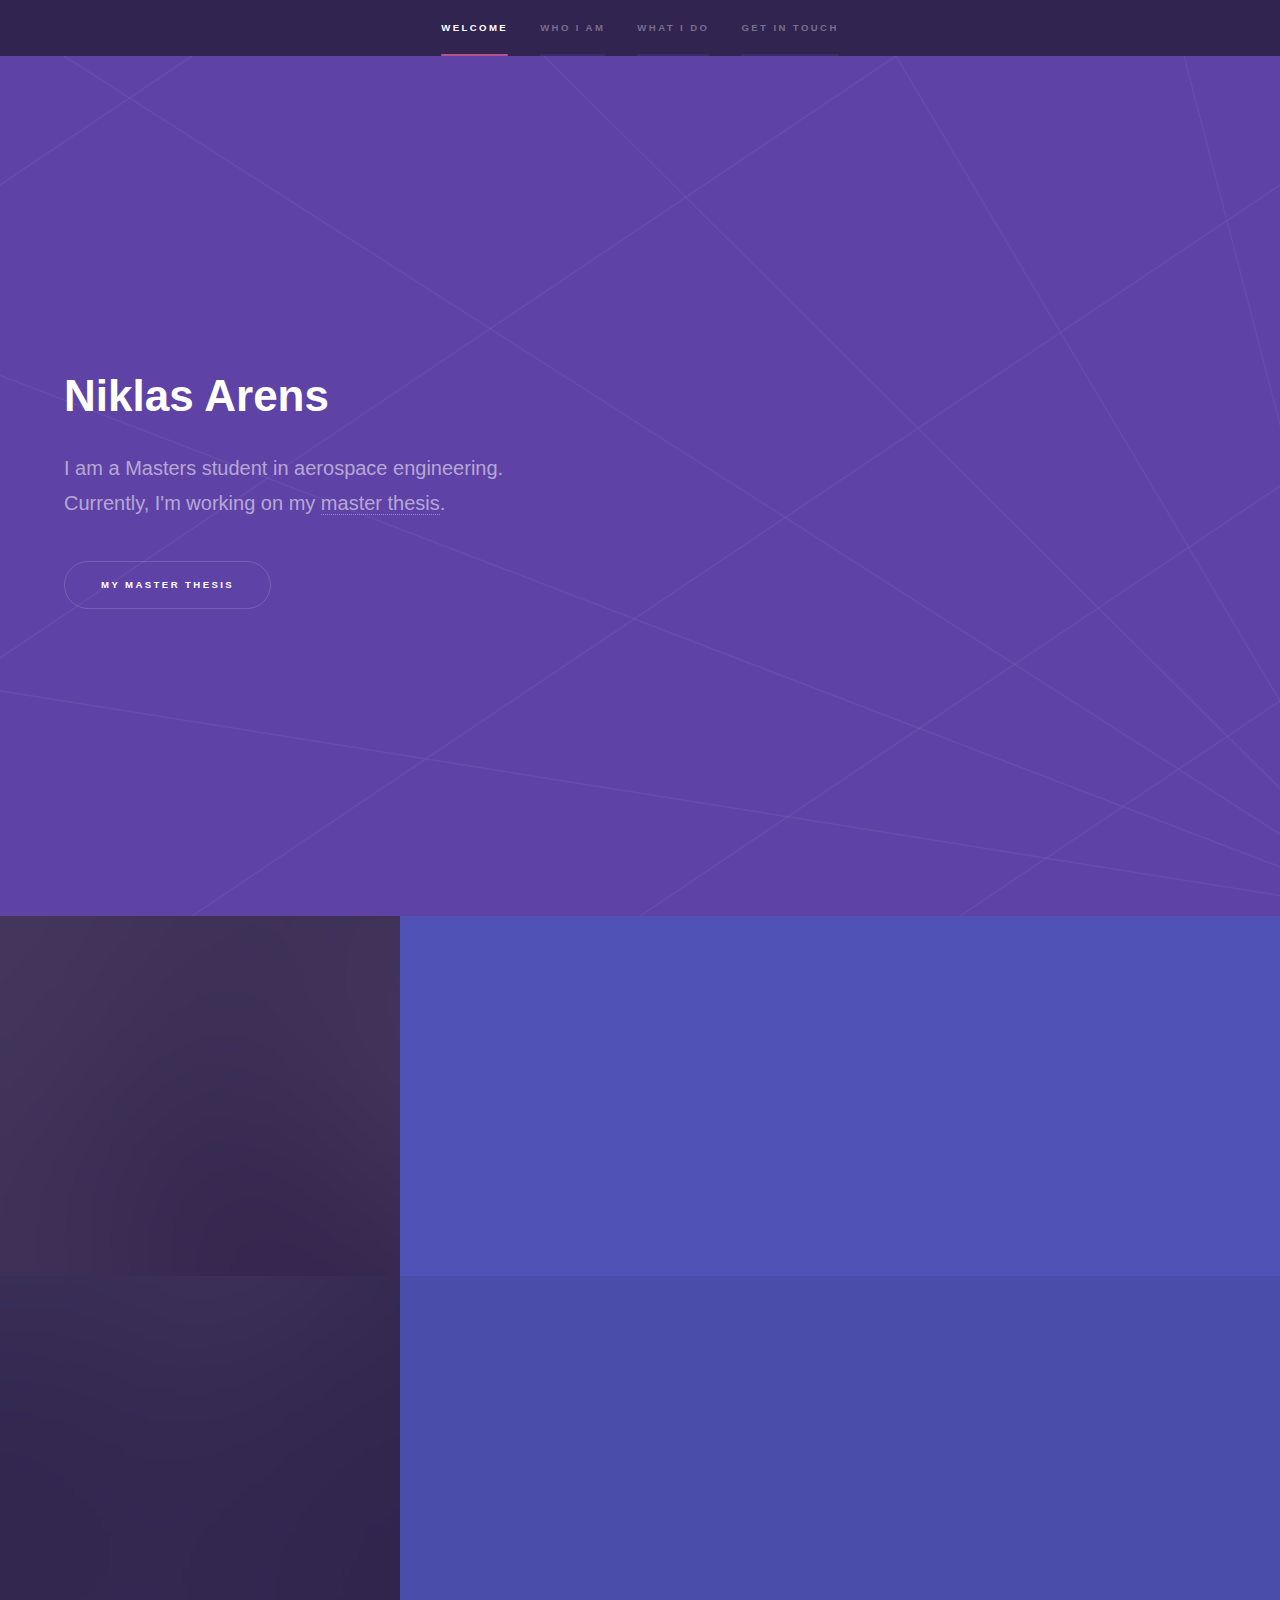
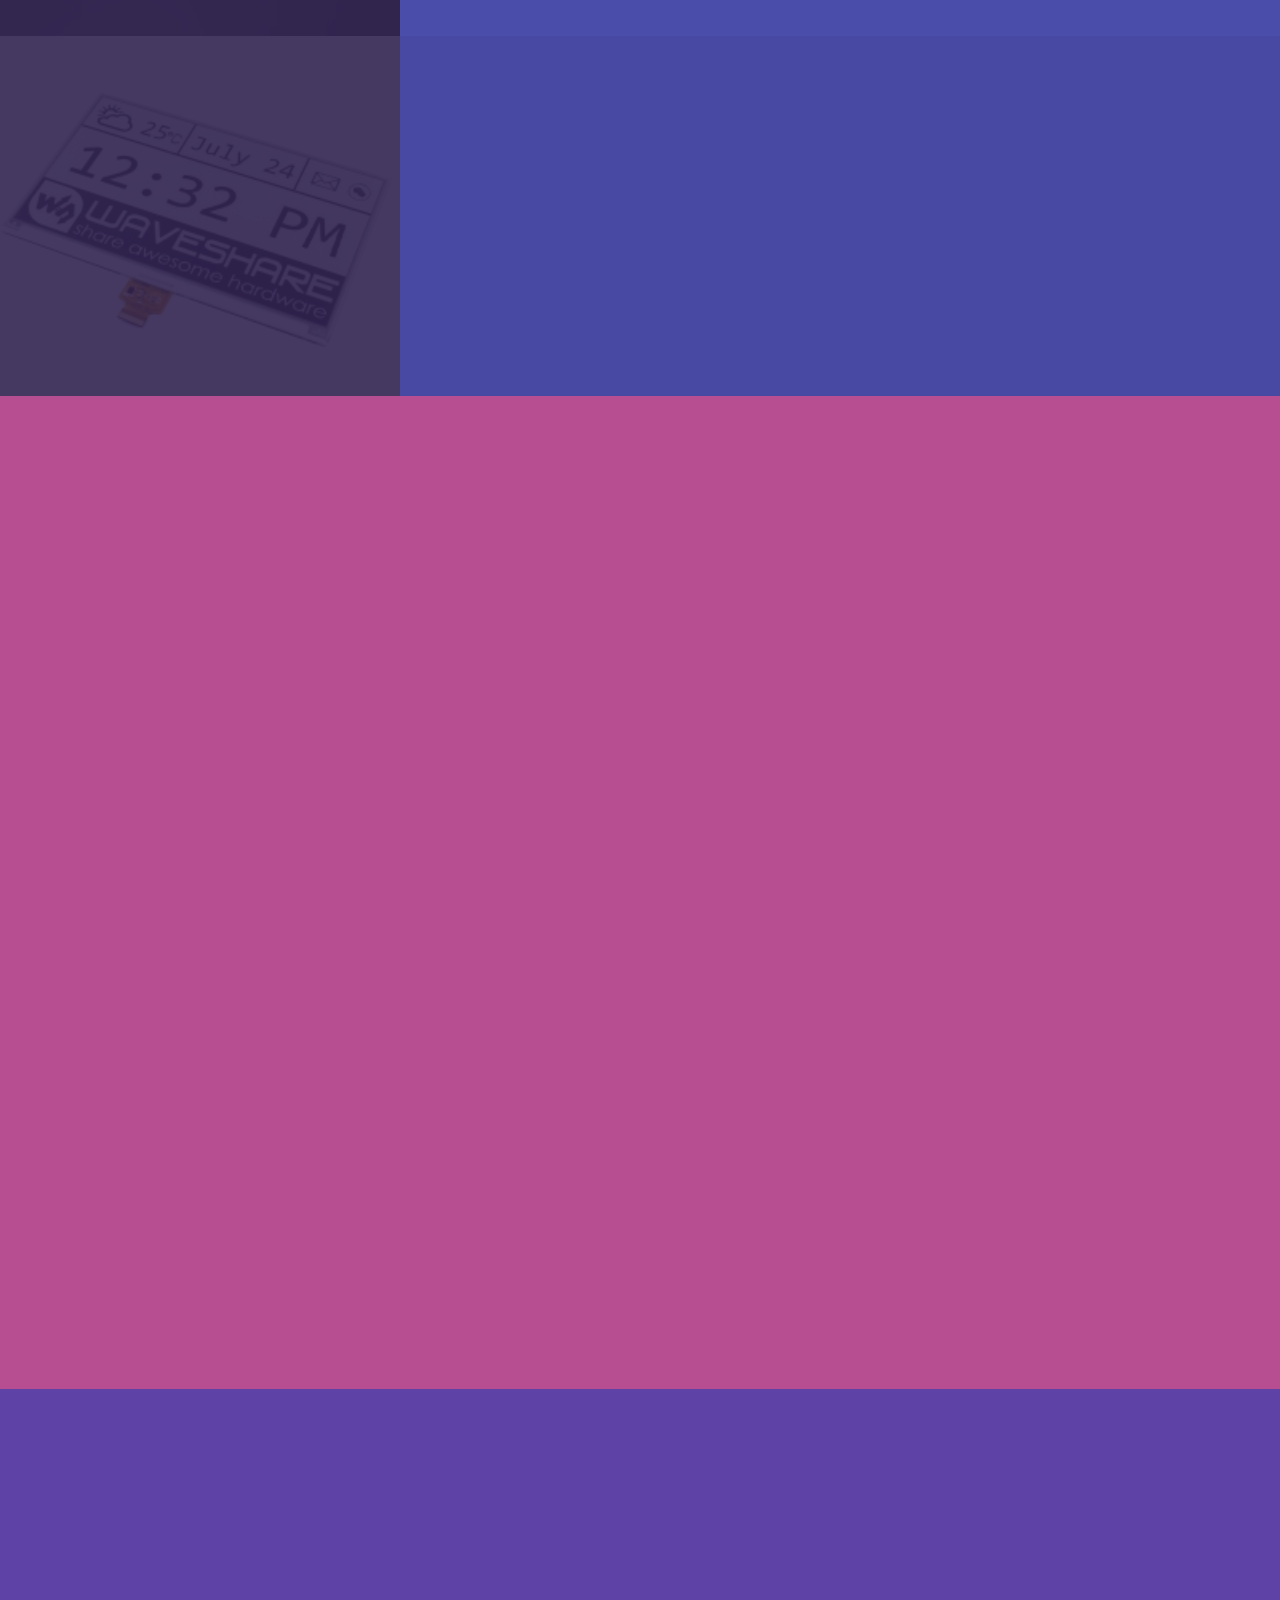
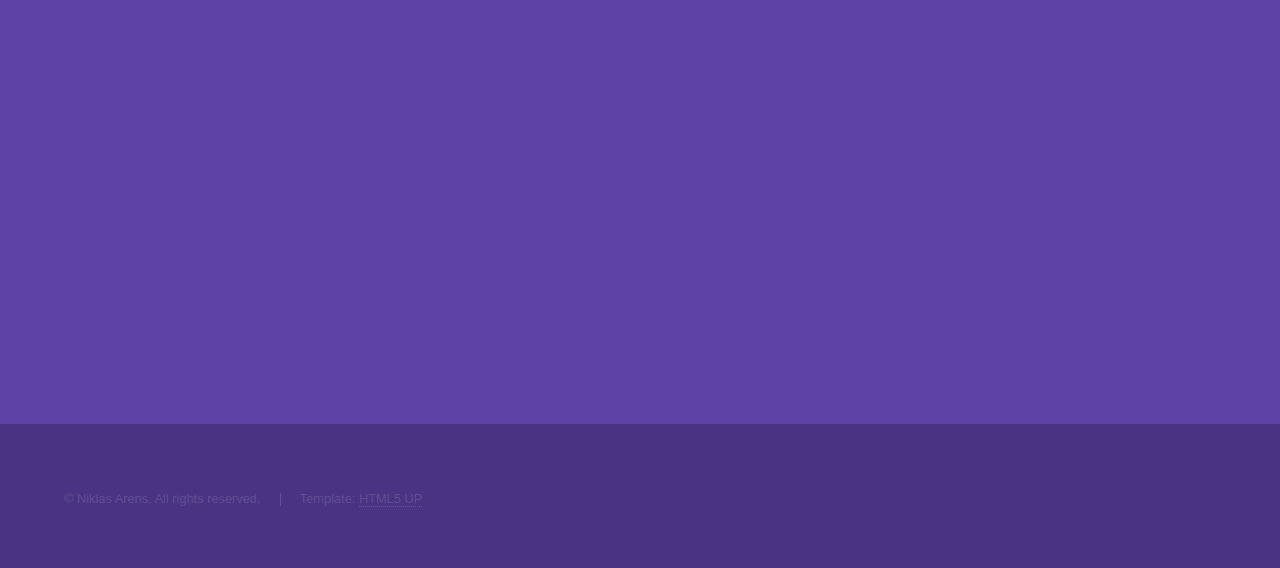
<file: index.html>
<!DOCTYPE HTML>
<!--
	Hyperspace by HTML5 UP
	html5up.net | @ajlkn
	Free for personal and commercial use under the CCA 3.0 license (html5up.net/license)
-->
<html>
	<head>
		<title>Niklas Arens</title>
		<meta charset="utf-8" />
		<meta name="viewport" content="width=device-width, initial-scale=1, user-scalable=no" />
		<link rel="stylesheet" href="assets/css/main.css" />
		<noscript><link rel="stylesheet" href="assets/css/noscript.css" /></noscript>
	</head>
	<body class="is-preload">

		<!-- Sidebar -->
			<section id="sidebar">
				<div class="inner">
					<nav>
						<ul>
							<li><a href="#intro">Welcome</a></li>
							<li><a href="#one">Who I am</a></li>
							<li><a href="#two">What I do</a></li>
							<li><a href="#three">Get in touch</a></li>
						</ul>
					</nav>
				</div>
			</section>

		<!-- Wrapper -->
			<div id="wrapper">

				<!-- Intro -->
					<section id="intro" class="wrapper style1 fullscreen fade-up">
						<div class="inner">
							<h1>Niklas Arens</h1>
							<p>I am a Masters student in aerospace engineering.<br />
							Currently, I'm working on my <a href="#master_thesis">master thesis</a>.</p>
							<ul class="actions">
								<li><a href="#one" class="button scrolly">My master thesis</a></li>
							</ul>
						</div>
					</section>

				<!-- One -->
					<section id="one" class="wrapper style2 spotlights">
						<section>
							<a href="#" class="image"><img src="images/pic01.jpg" alt="" data-position="center center" /></a>
							<div class="content">
								<div class="inner">
									<h2>I am Niklas Arens</h2>
									<p>Aerospace Engineer. Programmer. Space Enthusiast</p>
									<ul class="actions">
										<li><a href="resume.html" class="button">My Resume</a></li>
									</ul>
								</div>
							</div>
						</section>
						<section id="master_thesis">
							<a href="#" class="image"><img src="images/pic02.jpg" alt="" data-position="top center" /></a>
							<div class="content">
								<div class="inner">
									<h2>Master thesis</h2>
									<p>My thesis is the development of a simulation model for perturbations acting on the orbit of satellites.</p>
									<ul class="actions">
										<li><a href="#" class="button">Learn more</a></li>
									</ul>
								</div>
							</div>
						</section>
						<section id="master_thesis">
							<a href="#" class="image"><img src="images/waveshare.jpg" alt="" data-position="top center" /></a>
							<div class="content">
								<div class="inner">
									<h2>EPD Project</h2>
									<p>An E-Paper project</p>
									<ul class="actions">
										<li><a href="epd/epd.html" class="button">EPD Project</a></li>
									</ul>
								</div>
							</div>
						</section>
					</section>

				<!-- Two -->
					<section id="two" class="wrapper style3 fade-up">
						<div class="inner">
							<h2>What I do</h2>
							<p>Phasellus convallis elit id ullamcorper pulvinar. Duis aliquam turpis mauris, eu ultricies erat malesuada quis. Aliquam dapibus, lacus eget hendrerit bibendum, urna est aliquam sem, sit amet imperdiet est velit quis lorem.</p>
							<div class="features">
								<section>
									<span class="icon major fa-code"></span>
									<h3>Programming</h3>
									<p>I am a self-taught programmer looking for a software engineering job in the field of aerospace engineering.</p>
								</section>
								<section>
									<span class="icon major fa-lock"></span>
									<h3>EPD Project</h3>
									<p>An E-Paper project.</p>
									<ul class="actions">
										<li><a href="epd/epd.html" class="button">EPD Project</a></li>
									</ul>
								</section>
								<section>
									<span class="icon major fa-cog"></span>
									<h3>Sed erat ullam corper</h3>
									<p>Phasellus convallis elit id ullam corper amet et pulvinar. Duis aliquam turpis mauris, sed ultricies erat dapibus.</p>
								</section>
								<section>
									<span class="icon major fa-desktop"></span>
									<h3>Veroeros quis lorem</h3>
									<p>Phasellus convallis elit id ullam corper amet et pulvinar. Duis aliquam turpis mauris, sed ultricies erat dapibus.</p>
								</section>
								<section>
									<span class="icon major fa-chain"></span>
									<h3>Urna quis bibendum</h3>
									<p>Phasellus convallis elit id ullam corper amet et pulvinar. Duis aliquam turpis mauris, sed ultricies erat dapibus.</p>
								</section>
								<section>
									<span class="icon major fa-diamond"></span>
									<h3>Aliquam urna dapibus</h3>
									<p>Phasellus convallis elit id ullam corper amet et pulvinar. Duis aliquam turpis mauris, sed ultricies erat dapibus.</p>
								</section>
							</div>
							<ul class="actions">
								<li><a href="resume.html" class="button">Learn more</a></li>
							</ul>
						</div>
					</section>

				<!-- Three -->
					<section id="three" class="wrapper style1 fade-up">
						<div class="inner">
							<h2>Get in touch</h2>
							<p>If you want to contact me for buisness inquiries or job offers, you can do that down below.</p>
							<div class="split style1">
								<section>
									<form method="post" action="#">
										<div class="fields">
											<div class="field half">
												<label for="name">Name</label>
												<input type="text" name="name" id="name" />
											</div>
											<div class="field half">
												<label for="email">Email</label>
												<input type="text" name="email" id="email" />
											</div>
											<div class="field">
												<label for="message">Message</label>
												<textarea name="message" id="message" rows="5"></textarea>
											</div>
										</div>
										<ul class="actions">
											<li><a href="" class="button submit">Send Message</a></li>
										</ul>
									</form>
								</section>
								<section>
									<ul class="contact">
										<li>
											<h3>Address</h3>
											<span>Eisenhutweg 2<br />
											70374 Stuttgart<br />
											Germany</span>
										</li>
										<li>
											<h3>Email</h3>
											<a href="#">Niklasarens1@gmx.de</a>
										</li>
										<li>
											<h3>Phone</h3>
											<span>+49 178 9714585</span>
										</li>
										<li>
											<h3>Social</h3>
											<ul class="icons">
												<li><a href="https://www.linkedin.com/in/niklas-arens" class="fa-linkedin"><span class="label">LinkedIn</span></a></li>
												<li><a href="https://github.com/Kahitar" class="fa-github"><span class="label">GitHub</span></a></li>
												<li><a href="https://twitter.com/Kahitar" class="fa-twitter"><span class="label">Twitter</span></a></li>
												<li><a href="https://www.facebook.com/niklas.arens?ref=bookmarks" class="fa-facebook"><span class="label">Facebook</span></a></li>
											</ul>
										</li>
									</ul>
								</section>
							</div>
						</div>
					</section>

			</div>

		<!-- Footer -->
			<footer id="footer" class="wrapper style1-alt">
				<div class="inner">
					<ul class="menu">
						<li>&copy; Niklas Arens. All rights reserved.</li><li>Template: <a href="http://html5up.net">HTML5 UP</a></li>
					</ul>
				</div>
			</footer>

		<!-- Scripts -->
			<script src="assets/js/jquery.min.js"></script>
			<script src="assets/js/jquery.scrollex.min.js"></script>
			<script src="assets/js/jquery.scrolly.min.js"></script>
			<script src="assets/js/browser.min.js"></script>
			<script src="assets/js/breakpoints.min.js"></script>
			<script src="assets/js/util.js"></script>
			<script src="assets/js/main.js"></script>

	</body>
</html>
</file>
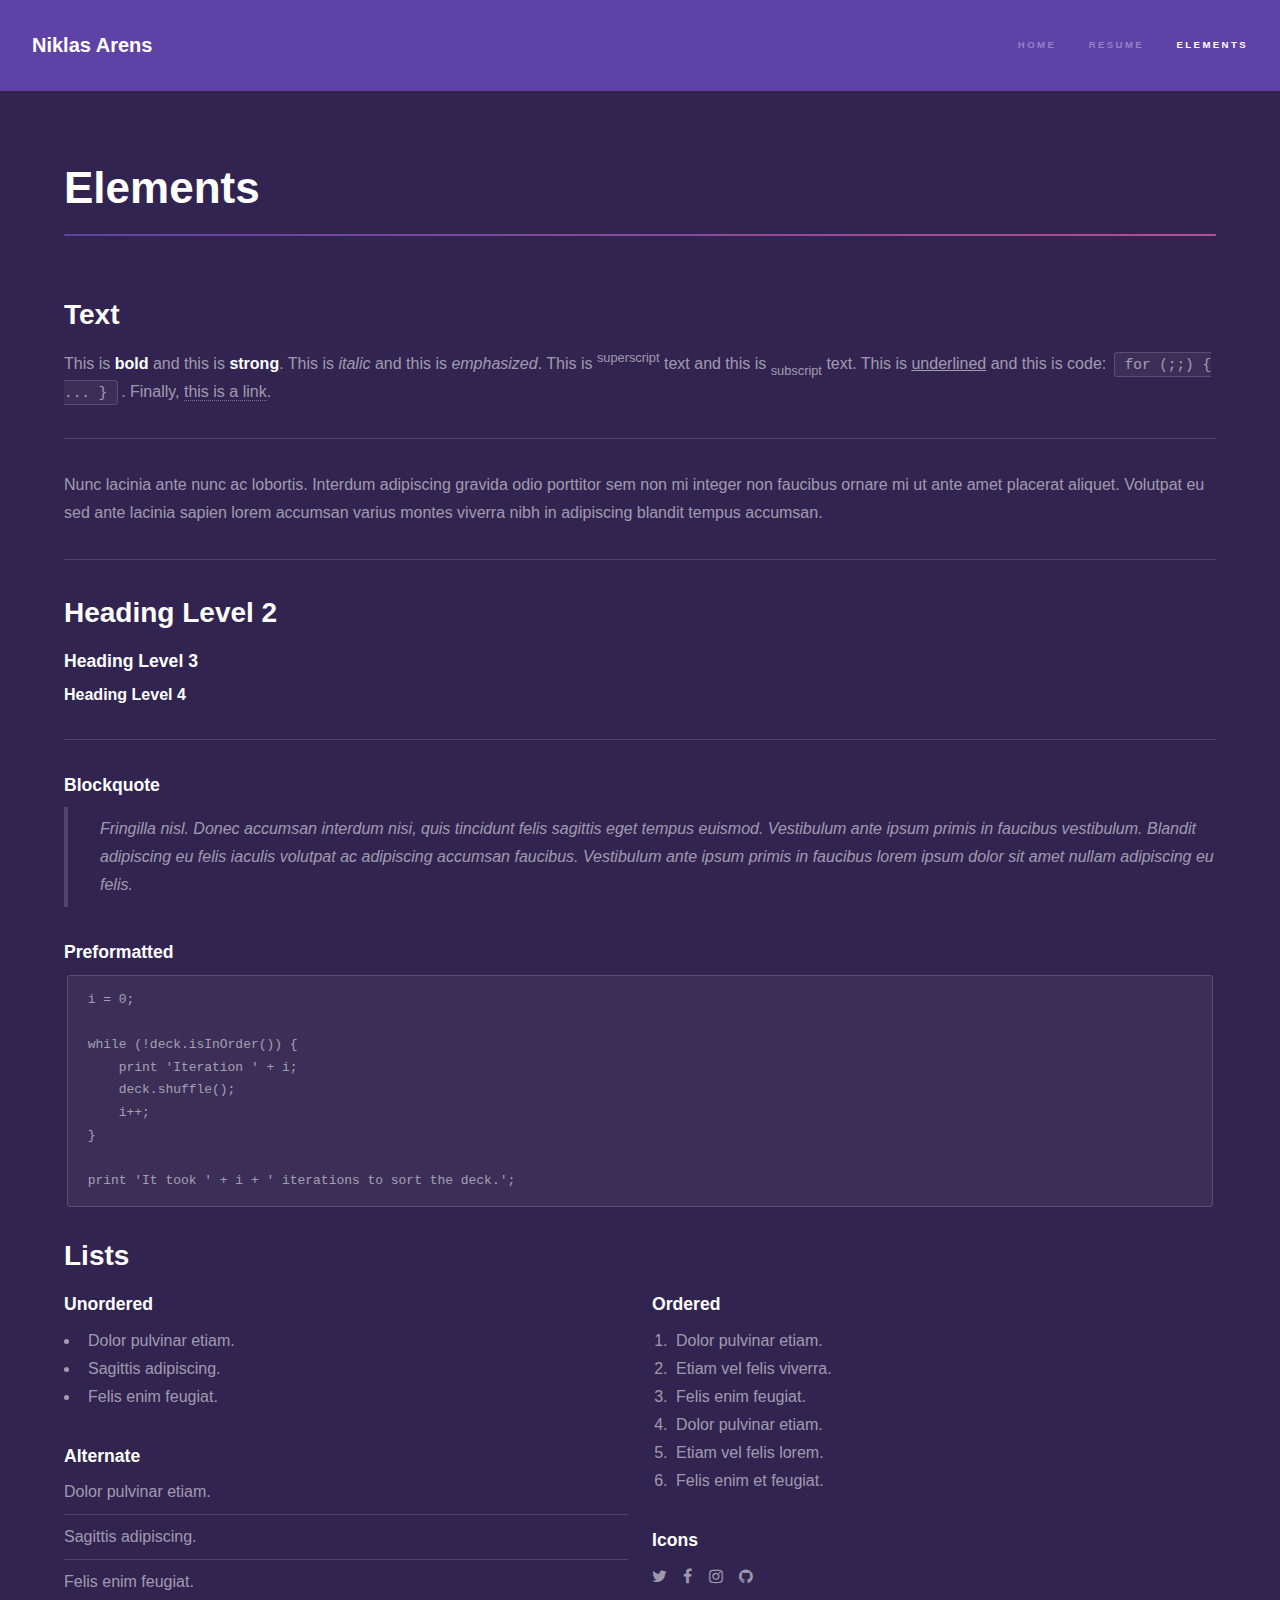
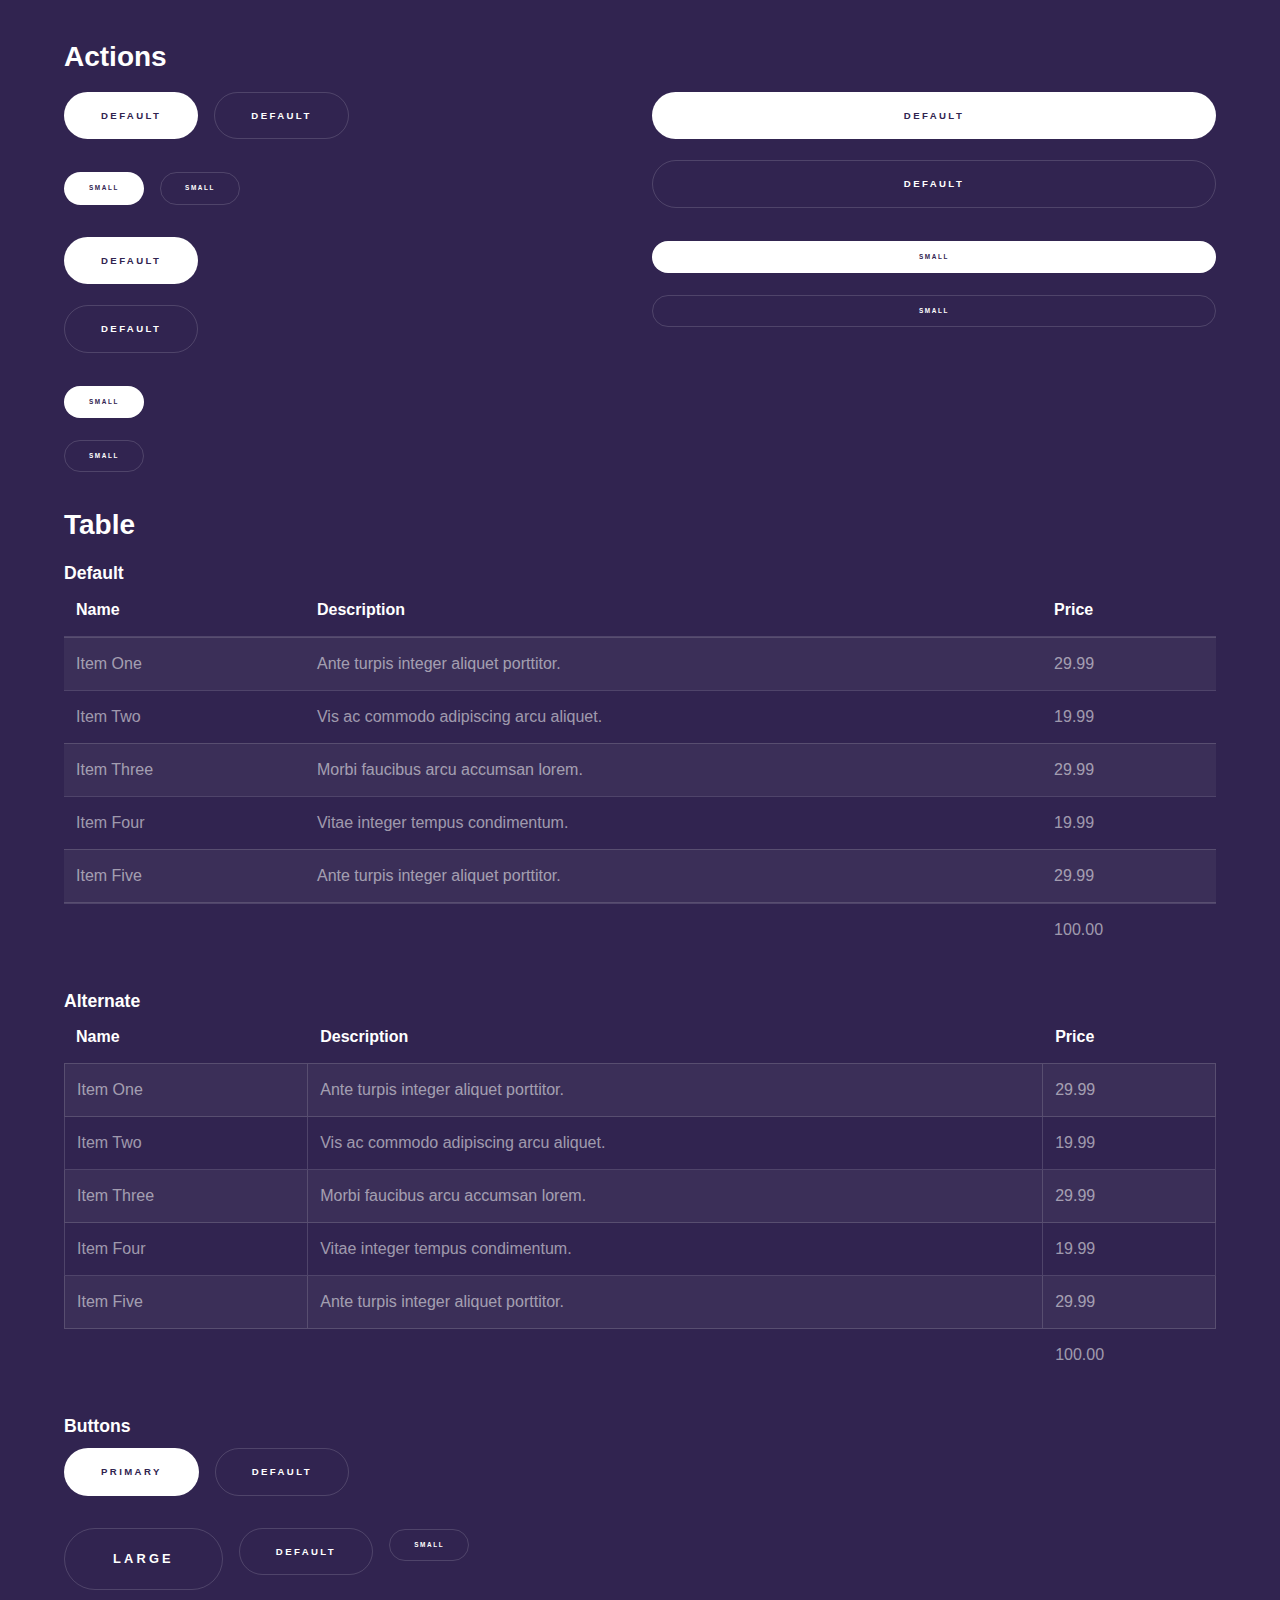
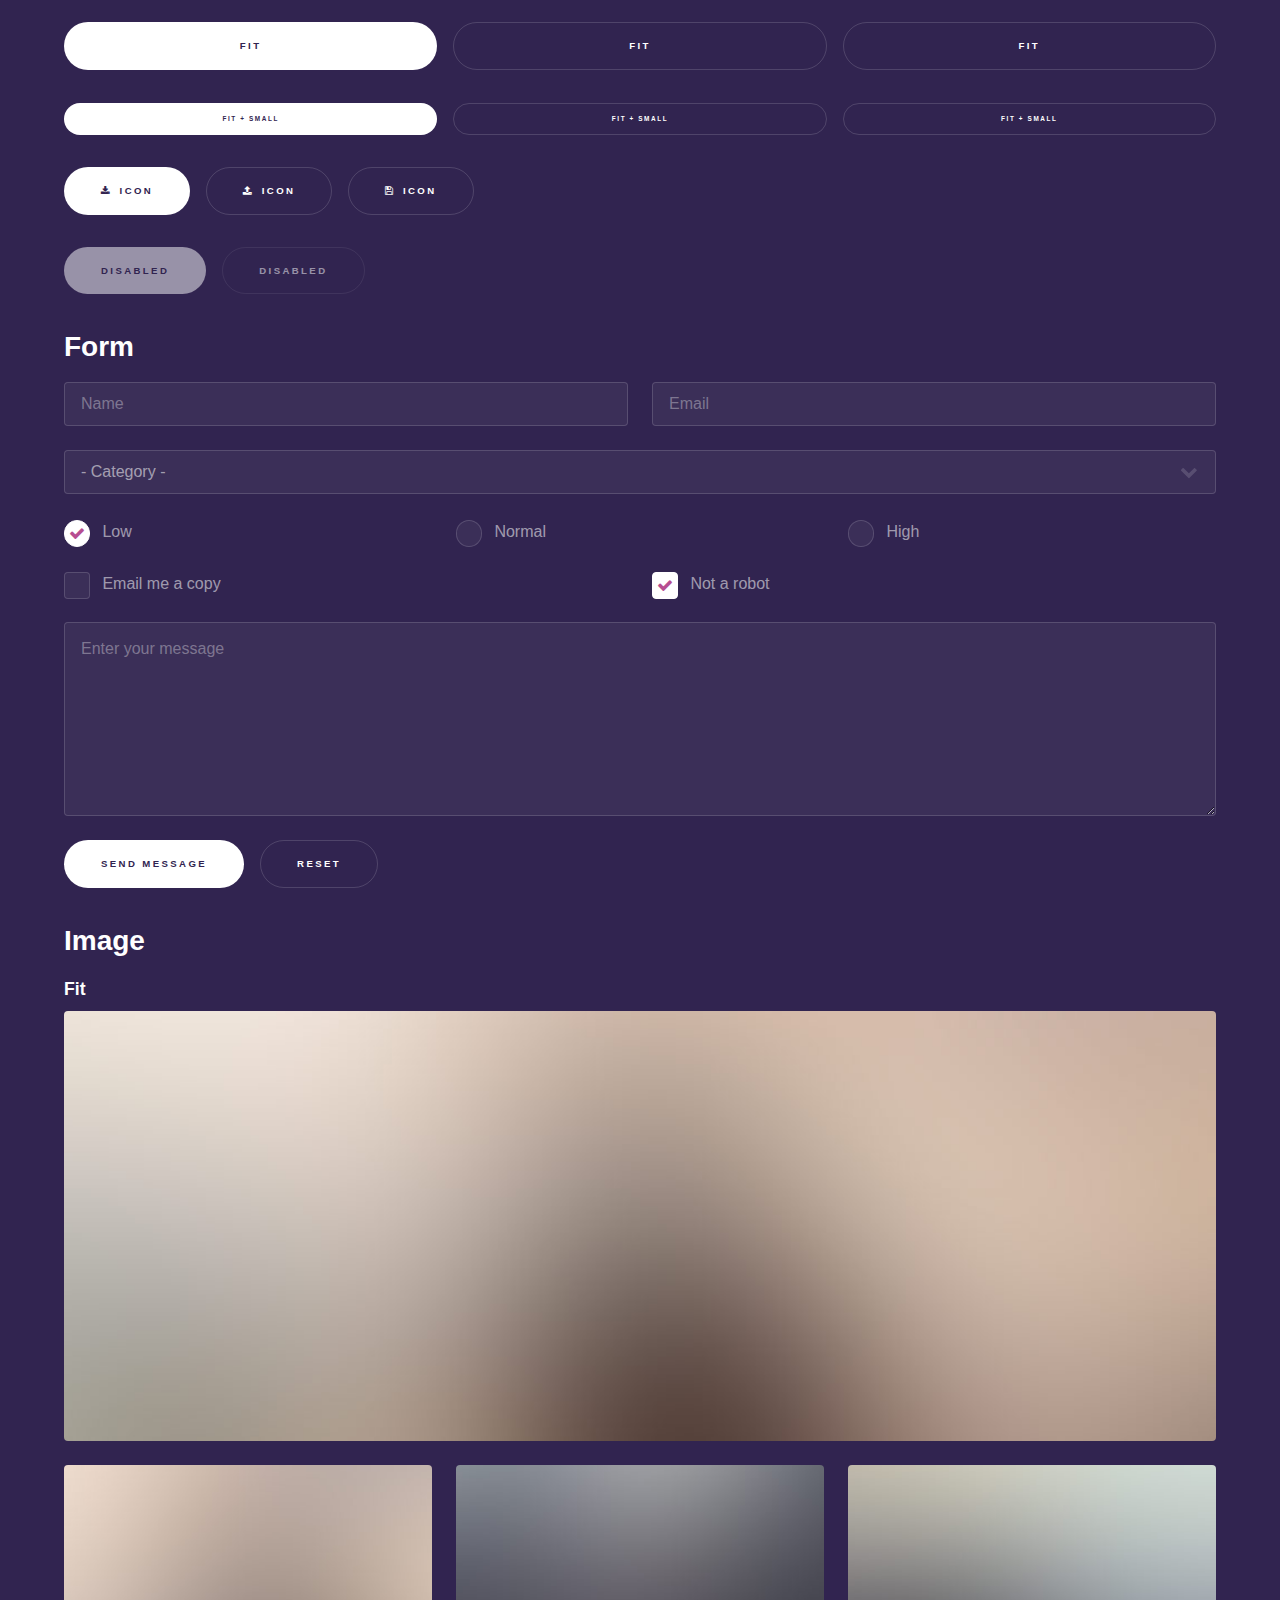
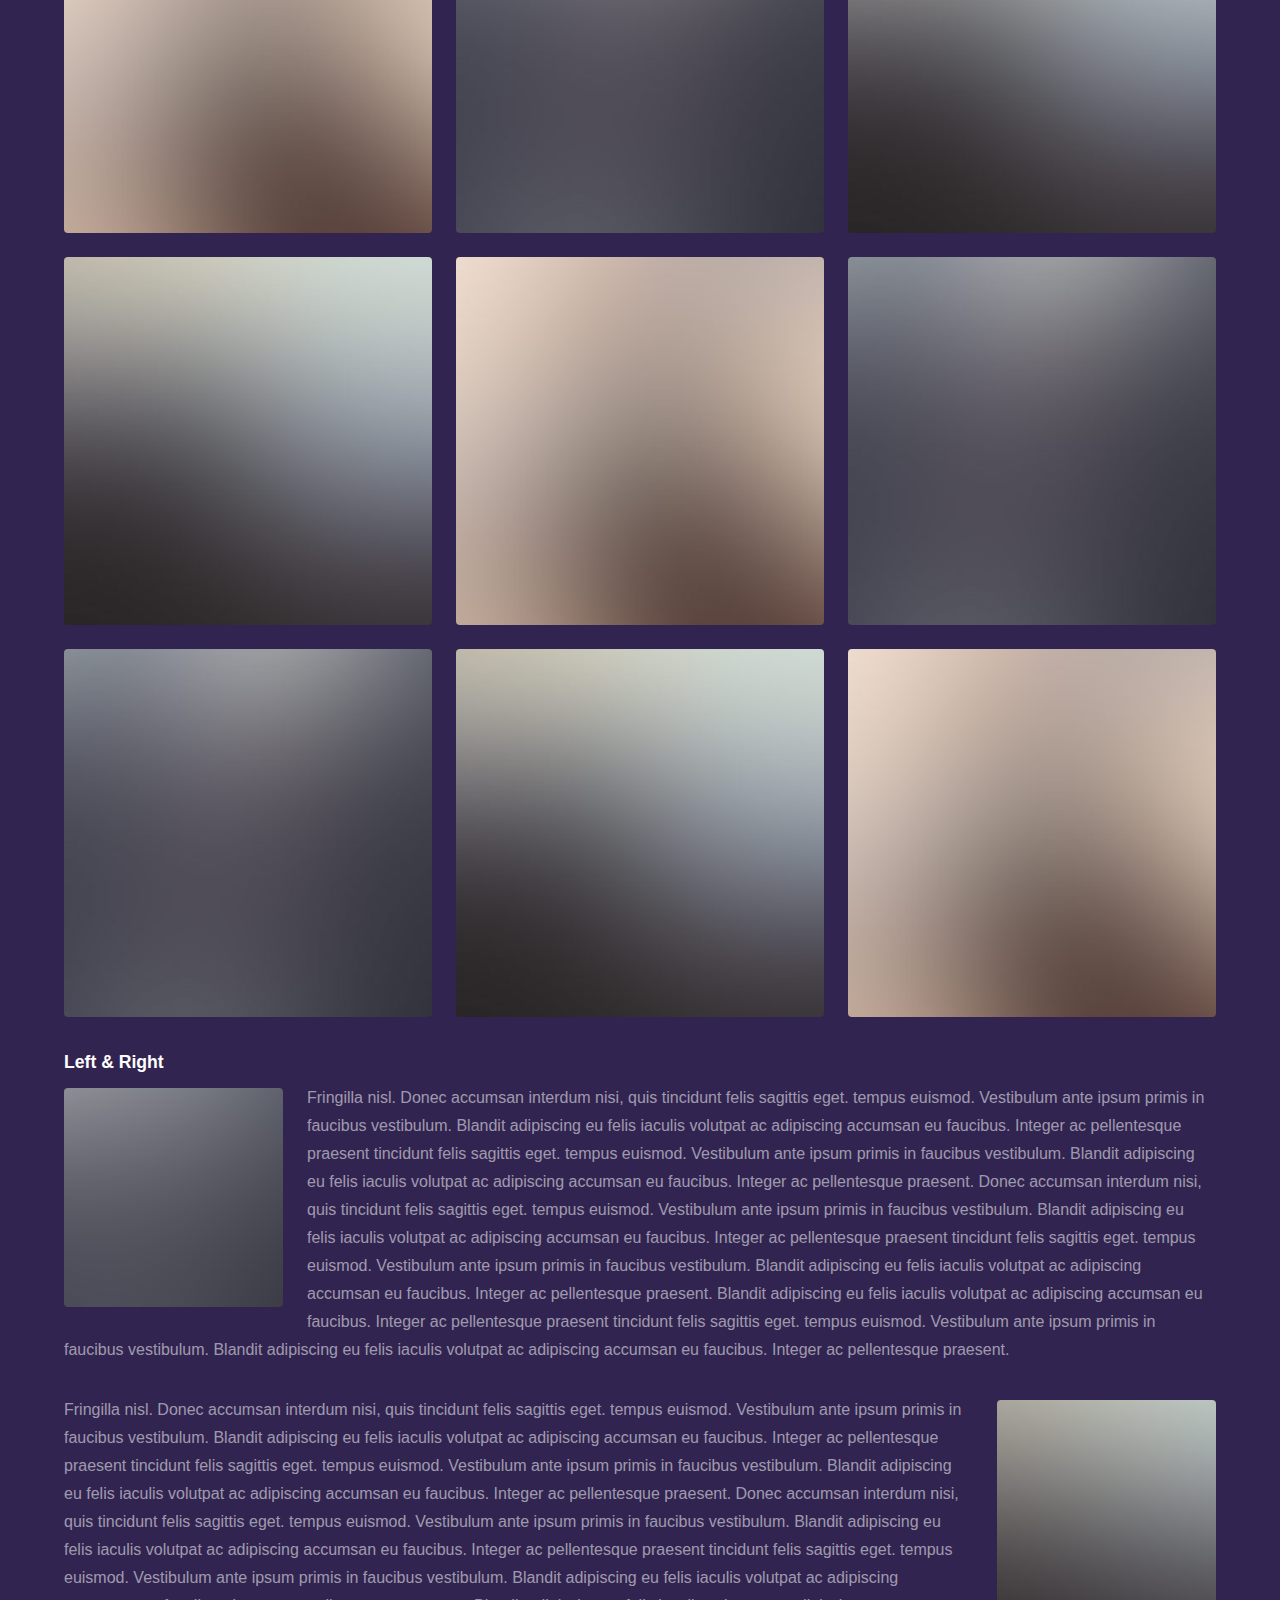
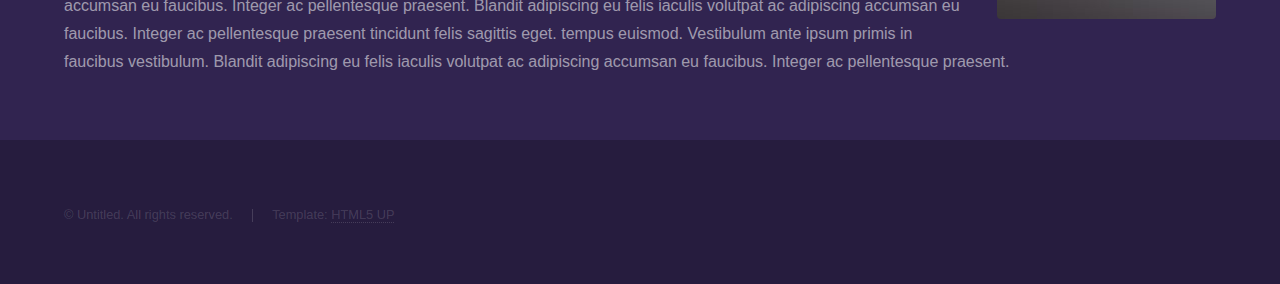
<file: elements.html>
<!DOCTYPE HTML>
<!--
	Hyperspace by HTML5 UP
	html5up.net | @ajlkn
	Free for personal and commercial use under the CCA 3.0 license (html5up.net/license)
-->
<html>
	<head>
		<title>Elements - Hyperspace by HTML5 UP</title>
		<meta charset="utf-8" />
		<meta name="viewport" content="width=device-width, initial-scale=1, user-scalable=no" />
		<link rel="stylesheet" href="assets/css/main.css" />
		<noscript><link rel="stylesheet" href="assets/css/noscript.css" /></noscript>
	</head>
	<body class="is-preload">

		<!-- Header -->
			<header id="header">
				<a href="index.html" class="title">Niklas Arens</a>
				<nav>
					<ul>
						<li><a href="index.html">Home</a></li>
						<li><a href="resume.html">Resume</a></li>
						<li><a href="elements.html"  class="active">Elements</a></li>
					</ul>
				</nav>
			</header>

		<!-- Wrapper -->
			<div id="wrapper">

				<!-- Main -->
					<section id="main" class="wrapper">
						<div class="inner">
							<h1 class="major">Elements</h1>

							<!-- Text -->
								<section>
									<h2>Text</h2>
									<p>This is <b>bold</b> and this is <strong>strong</strong>. This is <i>italic</i> and this is <em>emphasized</em>.
									This is <sup>superscript</sup> text and this is <sub>subscript</sub> text.
									This is <u>underlined</u> and this is code: <code>for (;;) { ... }</code>. Finally, <a href="#">this is a link</a>.</p>
									<hr />
									<p>Nunc lacinia ante nunc ac lobortis. Interdum adipiscing gravida odio porttitor sem non mi integer non faucibus ornare mi ut ante amet placerat aliquet. Volutpat eu sed ante lacinia sapien lorem accumsan varius montes viverra nibh in adipiscing blandit tempus accumsan.</p>
									<hr />
									<h2>Heading Level 2</h2>
									<h3>Heading Level 3</h3>
									<h4>Heading Level 4</h4>
									<hr />
									<h3>Blockquote</h3>
									<blockquote>Fringilla nisl. Donec accumsan interdum nisi, quis tincidunt felis sagittis eget tempus euismod. Vestibulum ante ipsum primis in faucibus vestibulum. Blandit adipiscing eu felis iaculis volutpat ac adipiscing accumsan faucibus. Vestibulum ante ipsum primis in faucibus lorem ipsum dolor sit amet nullam adipiscing eu felis.</blockquote>
									<h3>Preformatted</h3>
									<pre><code>i = 0;

while (!deck.isInOrder()) {
    print 'Iteration ' + i;
    deck.shuffle();
    i++;
}

print 'It took ' + i + ' iterations to sort the deck.';</code></pre>
								</section>

							<!-- Lists -->
								<section>
									<h2>Lists</h2>
									<div class="row">
										<div class="col-6 col-12-medium">
											<h3>Unordered</h3>
											<ul>
												<li>Dolor pulvinar etiam.</li>
												<li>Sagittis adipiscing.</li>
												<li>Felis enim feugiat.</li>
											</ul>
											<h3>Alternate</h3>
											<ul class="alt">
												<li>Dolor pulvinar etiam.</li>
												<li>Sagittis adipiscing.</li>
												<li>Felis enim feugiat.</li>
											</ul>
										</div>
										<div class="col-6 col-12-medium">
											<h3>Ordered</h3>
											<ol>
												<li>Dolor pulvinar etiam.</li>
												<li>Etiam vel felis viverra.</li>
												<li>Felis enim feugiat.</li>
												<li>Dolor pulvinar etiam.</li>
												<li>Etiam vel felis lorem.</li>
												<li>Felis enim et feugiat.</li>
											</ol>
											<h3>Icons</h3>
											<ul class="icons">
												<li><a href="#" class="icon fa-twitter"><span class="label">Twitter</span></a></li>
												<li><a href="#" class="icon fa-facebook"><span class="label">Facebook</span></a></li>
												<li><a href="#" class="icon fa-instagram"><span class="label">Instagram</span></a></li>
												<li><a href="#" class="icon fa-github"><span class="label">Github</span></a></li>
											</ul>
										</div>
									</div>
									<h2>Actions</h2>
									<div class="row">
										<div class="col-6 col-12-medium">
											<ul class="actions">
												<li><a href="#" class="button primary">Default</a></li>
												<li><a href="#" class="button">Default</a></li>
											</ul>
											<ul class="actions small">
												<li><a href="#" class="button primary small">Small</a></li>
												<li><a href="#" class="button small">Small</a></li>
											</ul>
											<ul class="actions stacked">
												<li><a href="#" class="button primary">Default</a></li>
												<li><a href="#" class="button">Default</a></li>
											</ul>
											<ul class="actions stacked">
												<li><a href="#" class="button primary small">Small</a></li>
												<li><a href="#" class="button small">Small</a></li>
											</ul>
										</div>
										<div class="col-6 col-12-medium">
											<ul class="actions stacked">
												<li><a href="#" class="button primary fit">Default</a></li>
												<li><a href="#" class="button fit">Default</a></li>
											</ul>
											<ul class="actions stacked">
												<li><a href="#" class="button primary small fit">Small</a></li>
												<li><a href="#" class="button small fit">Small</a></li>
											</ul>
										</div>
									</div>
								</section>

							<!-- Table -->
								<section>
									<h2>Table</h2>
									<h3>Default</h3>
									<div class="table-wrapper">
										<table>
											<thead>
												<tr>
													<th>Name</th>
													<th>Description</th>
													<th>Price</th>
												</tr>
											</thead>
											<tbody>
												<tr>
													<td>Item One</td>
													<td>Ante turpis integer aliquet porttitor.</td>
													<td>29.99</td>
												</tr>
												<tr>
													<td>Item Two</td>
													<td>Vis ac commodo adipiscing arcu aliquet.</td>
													<td>19.99</td>
												</tr>
												<tr>
													<td>Item Three</td>
													<td> Morbi faucibus arcu accumsan lorem.</td>
													<td>29.99</td>
												</tr>
												<tr>
													<td>Item Four</td>
													<td>Vitae integer tempus condimentum.</td>
													<td>19.99</td>
												</tr>
												<tr>
													<td>Item Five</td>
													<td>Ante turpis integer aliquet porttitor.</td>
													<td>29.99</td>
												</tr>
											</tbody>
											<tfoot>
												<tr>
													<td colspan="2"></td>
													<td>100.00</td>
												</tr>
											</tfoot>
										</table>
									</div>

									<h3>Alternate</h3>
									<div class="table-wrapper">
										<table class="alt">
											<thead>
												<tr>
													<th>Name</th>
													<th>Description</th>
													<th>Price</th>
												</tr>
											</thead>
											<tbody>
												<tr>
													<td>Item One</td>
													<td>Ante turpis integer aliquet porttitor.</td>
													<td>29.99</td>
												</tr>
												<tr>
													<td>Item Two</td>
													<td>Vis ac commodo adipiscing arcu aliquet.</td>
													<td>19.99</td>
												</tr>
												<tr>
													<td>Item Three</td>
													<td> Morbi faucibus arcu accumsan lorem.</td>
													<td>29.99</td>
												</tr>
												<tr>
													<td>Item Four</td>
													<td>Vitae integer tempus condimentum.</td>
													<td>19.99</td>
												</tr>
												<tr>
													<td>Item Five</td>
													<td>Ante turpis integer aliquet porttitor.</td>
													<td>29.99</td>
												</tr>
											</tbody>
											<tfoot>
												<tr>
													<td colspan="2"></td>
													<td>100.00</td>
												</tr>
											</tfoot>
										</table>
									</div>
								</section>

							<!-- Buttons -->
								<section>
									<h3>Buttons</h3>
									<ul class="actions">
										<li><a href="#" class="button primary">Primary</a></li>
										<li><a href="#" class="button">Default</a></li>
									</ul>
									<ul class="actions">
										<li><a href="#" class="button large">Large</a></li>
										<li><a href="#" class="button">Default</a></li>
										<li><a href="#" class="button small">Small</a></li>
									</ul>
									<ul class="actions fit">
										<li><a href="#" class="button primary fit">Fit</a></li>
										<li><a href="#" class="button fit">Fit</a></li>
										<li><a href="#" class="button fit">Fit</a></li>
									</ul>
									<ul class="actions fit small">
										<li><a href="#" class="button primary fit small">Fit + Small</a></li>
										<li><a href="#" class="button fit small">Fit + Small</a></li>
										<li><a href="#" class="button fit small">Fit + Small</a></li>
									</ul>
									<ul class="actions">
										<li><a href="#" class="button primary icon fa-download">Icon</a></li>
										<li><a href="#" class="button icon fa-upload">Icon</a></li>
										<li><a href="#" class="button icon fa-save">Icon</a></li>
									</ul>
									<ul class="actions">
										<li><span class="button primary disabled">Disabled</span></li>
										<li><span class="button disabled">Disabled</span></li>
									</ul>
								</section>

							<!-- Form -->
								<section>
									<h2>Form</h2>
									<form method="post" action="#">
										<div class="row gtr-uniform">
											<div class="col-6 col-12-xsmall">
												<input type="text" name="demo-name" id="demo-name" value="" placeholder="Name" />
											</div>
											<div class="col-6 col-12-xsmall">
												<input type="email" name="demo-email" id="demo-email" value="" placeholder="Email" />
											</div>
											<div class="col-12">
												<select name="demo-category" id="demo-category">
													<option value="">- Category -</option>
													<option value="1">Manufacturing</option>
													<option value="1">Shipping</option>
													<option value="1">Administration</option>
													<option value="1">Human Resources</option>
												</select>
											</div>
											<div class="col-4 col-12-small">
												<input type="radio" id="demo-priority-low" name="demo-priority" checked>
												<label for="demo-priority-low">Low</label>
											</div>
											<div class="col-4 col-12-small">
												<input type="radio" id="demo-priority-normal" name="demo-priority">
												<label for="demo-priority-normal">Normal</label>
											</div>
											<div class="col-4 col-12-small">
												<input type="radio" id="demo-priority-high" name="demo-priority">
												<label for="demo-priority-high">High</label>
											</div>
											<div class="col-6 col-12-small">
												<input type="checkbox" id="demo-copy" name="demo-copy">
												<label for="demo-copy">Email me a copy</label>
											</div>
											<div class="col-6 col-12-small">
												<input type="checkbox" id="demo-human" name="demo-human" checked>
												<label for="demo-human">Not a robot</label>
											</div>
											<div class="col-12">
												<textarea name="demo-message" id="demo-message" placeholder="Enter your message" rows="6"></textarea>
											</div>
											<div class="col-12">
												<ul class="actions">
													<li><input type="submit" value="Send Message" class="primary" /></li>
													<li><input type="reset" value="Reset" /></li>
												</ul>
											</div>
										</div>
									</form>
								</section>

							<!-- Image -->
								<section>
									<h2>Image</h2>
									<h3>Fit</h3>
									<div class="box alt">
										<div class="row gtr-uniform">
											<div class="col-12"><span class="image fit"><img src="images/pic04.jpg" alt="" /></span></div>
											<div class="col-4"><span class="image fit"><img src="images/pic01.jpg" alt="" /></span></div>
											<div class="col-4"><span class="image fit"><img src="images/pic02.jpg" alt="" /></span></div>
											<div class="col-4"><span class="image fit"><img src="images/pic03.jpg" alt="" /></span></div>
											<div class="col-4"><span class="image fit"><img src="images/pic03.jpg" alt="" /></span></div>
											<div class="col-4"><span class="image fit"><img src="images/pic01.jpg" alt="" /></span></div>
											<div class="col-4"><span class="image fit"><img src="images/pic02.jpg" alt="" /></span></div>
											<div class="col-4"><span class="image fit"><img src="images/pic02.jpg" alt="" /></span></div>
											<div class="col-4"><span class="image fit"><img src="images/pic03.jpg" alt="" /></span></div>
											<div class="col-4"><span class="image fit"><img src="images/pic01.jpg" alt="" /></span></div>
										</div>
									</div>
									<h3>Left &amp; Right</h3>
									<p><span class="image left"><img src="images/pic05.jpg" alt="" /></span>Fringilla nisl. Donec accumsan interdum nisi, quis tincidunt felis sagittis eget. tempus euismod. Vestibulum ante ipsum primis in faucibus vestibulum. Blandit adipiscing eu felis iaculis volutpat ac adipiscing accumsan eu faucibus. Integer ac pellentesque praesent tincidunt felis sagittis eget. tempus euismod. Vestibulum ante ipsum primis in faucibus vestibulum. Blandit adipiscing eu felis iaculis volutpat ac adipiscing accumsan eu faucibus. Integer ac pellentesque praesent. Donec accumsan interdum nisi, quis tincidunt felis sagittis eget. tempus euismod. Vestibulum ante ipsum primis in faucibus vestibulum. Blandit adipiscing eu felis iaculis volutpat ac adipiscing accumsan eu faucibus. Integer ac pellentesque praesent tincidunt felis sagittis eget. tempus euismod. Vestibulum ante ipsum primis in faucibus vestibulum. Blandit adipiscing eu felis iaculis volutpat ac adipiscing accumsan eu faucibus. Integer ac pellentesque praesent. Blandit adipiscing eu felis iaculis volutpat ac adipiscing accumsan eu faucibus. Integer ac pellentesque praesent tincidunt felis sagittis eget. tempus euismod. Vestibulum ante ipsum primis in faucibus vestibulum. Blandit adipiscing eu felis iaculis volutpat ac adipiscing accumsan eu faucibus. Integer ac pellentesque praesent.</p>
									<p><span class="image right"><img src="images/pic06.jpg" alt="" /></span>Fringilla nisl. Donec accumsan interdum nisi, quis tincidunt felis sagittis eget. tempus euismod. Vestibulum ante ipsum primis in faucibus vestibulum. Blandit adipiscing eu felis iaculis volutpat ac adipiscing accumsan eu faucibus. Integer ac pellentesque praesent tincidunt felis sagittis eget. tempus euismod. Vestibulum ante ipsum primis in faucibus vestibulum. Blandit adipiscing eu felis iaculis volutpat ac adipiscing accumsan eu faucibus. Integer ac pellentesque praesent. Donec accumsan interdum nisi, quis tincidunt felis sagittis eget. tempus euismod. Vestibulum ante ipsum primis in faucibus vestibulum. Blandit adipiscing eu felis iaculis volutpat ac adipiscing accumsan eu faucibus. Integer ac pellentesque praesent tincidunt felis sagittis eget. tempus euismod. Vestibulum ante ipsum primis in faucibus vestibulum. Blandit adipiscing eu felis iaculis volutpat ac adipiscing accumsan eu faucibus. Integer ac pellentesque praesent. Blandit adipiscing eu felis iaculis volutpat ac adipiscing accumsan eu faucibus. Integer ac pellentesque praesent tincidunt felis sagittis eget. tempus euismod. Vestibulum ante ipsum primis in faucibus vestibulum. Blandit adipiscing eu felis iaculis volutpat ac adipiscing accumsan eu faucibus. Integer ac pellentesque praesent.</p>
								</section>

						</div>
					</section>

			</div>

		<!-- Footer -->
			<footer id="footer" class="wrapper alt">
				<div class="inner">
					<ul class="menu">
						<li>&copy; Untitled. All rights reserved.</li><li>Template: <a href="http://html5up.net">HTML5 UP</a></li>
					</ul>
				</div>
			</footer>

		<!-- Scripts -->
			<script src="assets/js/jquery.min.js"></script>
			<script src="assets/js/jquery.scrollex.min.js"></script>
			<script src="assets/js/jquery.scrolly.min.js"></script>
			<script src="assets/js/browser.min.js"></script>
			<script src="assets/js/breakpoints.min.js"></script>
			<script src="assets/js/util.js"></script>
			<script src="assets/js/main.js"></script>

	</body>
</html>
</file>
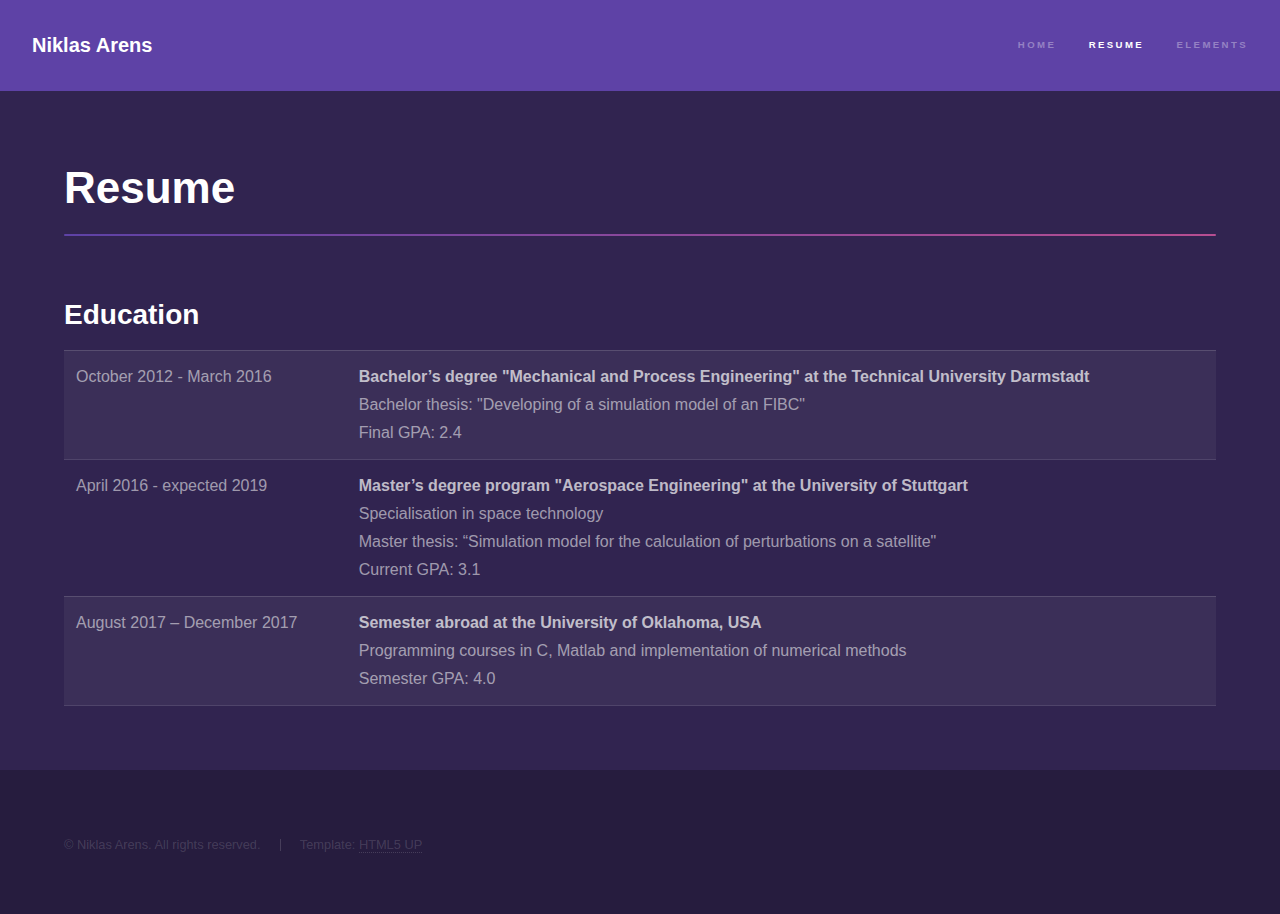
<file: resume.html>
<!DOCTYPE HTML>
<!--
	Hyperspace by HTML5 UP
	html5up.net | @ajlkn
	Free for personal and commercial use under the CCA 3.0 license (html5up.net/license)
-->
<html>
	<head>
		<title>Niklas Arens - Resume</title>
		<meta charset="utf-8" />
		<meta name="viewport" content="width=device-width, initial-scale=1, user-scalable=no" />
		<link rel="stylesheet" href="assets/css/main.css" />
		<noscript><link rel="stylesheet" href="assets/css/noscript.css" /></noscript>
	</head>
	<body class="is-preload">

		<!-- Header -->
			<header id="header">
				<a href="index.html" class="title">Niklas Arens</a>
				<nav>
					<ul>
						<li><a href="index.html">Home</a></li>
						<li><a href="resume.html" class="active">Resume</a></li>
						<li><a href="elements.html">Elements</a></li>
					</ul>
				</nav>
			</header>

		<!-- Wrapper -->
			<div id="wrapper">

				<!-- Main -->
					<section id="main" class="wrapper">
						<div class="inner">
							<h1 class="major">Resume</h1>
							
							<!-- Table -->
							<section>
								<h2>Education</h2>
								<div class="table-wrapper">
									<table>
										<tbody>
											<tr>
												<td>October 2012 - March 2016</td>
												<td><strong>Bachelor’s degree "Mechanical and Process Engineering" at the Technical University Darmstadt</strong> <br />
													Bachelor thesis: "Developing of a simulation model of an FIBC" <br />
													Final GPA: 2.4
													</td>
											</tr>
											<tr>
												<td>April 2016 - expected 2019</td>
												<td><strong> Master’s degree program "Aerospace Engineering" at the University of Stuttgart</strong> <br />
													Specialisation in space technology <br />
													Master thesis: “Simulation model for the calculation of perturbations on a satellite" <br />
													Current GPA: 3.1
													</td>
											</tr>
											<tr>
												<td>August 2017 – December 2017</td>
												<td><strong>Semester abroad at the University of Oklahoma, USA</strong> <br />
													Programming courses in C, Matlab and implementation of numerical methods <br />
													Semester GPA: 4.0
													</td>
											</tr>
										</tbody>
									</table>
								</div>
							</section>
						</div>
					</section>

			</div>

		<!-- Footer -->
			<footer id="footer" class="wrapper alt">
				<div class="inner">
					<ul class="menu">
						<li>&copy; Niklas Arens. All rights reserved.</li><li>Template: <a href="http://html5up.net">HTML5 UP</a></li>
					</ul>
				</div>
			</footer>

		<!-- Scripts -->
			<script src="assets/js/jquery.min.js"></script>
			<script src="assets/js/jquery.scrollex.min.js"></script>
			<script src="assets/js/jquery.scrolly.min.js"></script>
			<script src="assets/js/browser.min.js"></script>
			<script src="assets/js/breakpoints.min.js"></script>
			<script src="assets/js/util.js"></script>
			<script src="assets/js/main.js"></script>

	</body>
</html>
</file>
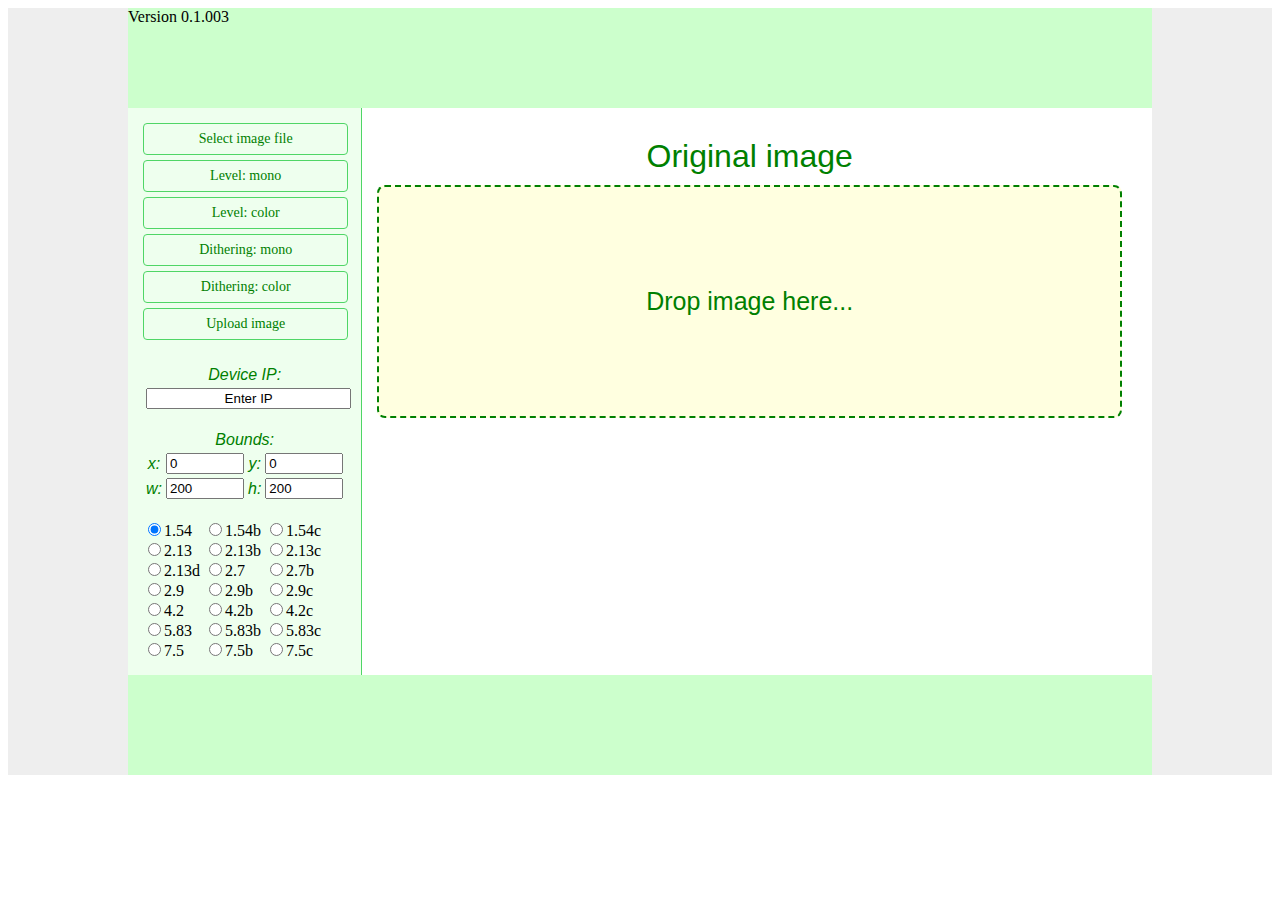
<file: epd/epd.html>
<!DOCTYPE html>
<html>
    <head>
        <meta charset='utf-8'>
        <title>PriceTag</title>
        <link rel='stylesheet' href='styles.css'>
        <script src='processingA.js'></script>
        <script src='processingB.js'></script>
        <script src='processingC.js'></script>
        <script src='processingD.js'></script>
    </head>
    <body>
        <div class='header_back'>
            <div class='header_face'>Version 0.1.003</div>
        </div>
        <div class='content_back'>
            <div class='content_face'>
                <table style='width:100%; height:100%' border='0' cellspacing='0'>
                    <tr>
                        <td class='menu_bar' rowspan='2'>
                            <div id='BT'></div>
                            <table>
                                <tr>
                                    <td class='comment' colspan='4'><br>Device IP:</td>
                                </tr>               
                                <tr>
                                    <td colspan="4"><input id="ip_addr" style="width:100%;text-align:center" type="text" value="Enter IP"></td>
                                </tr>               
                                <tr><td class='comment' colspan='4'><br>Bounds:</td></tr> 
                                <tr id='XY'></tr>
                                <tr id='WH'></tr>
                            </table>       
                            <div id='RB'></div>
                        </td>
                        <td class='content_body'>
                            <span class='title'>Original image</span><br>
                            <canvas id='source' class='hidden_input'></canvas>        
                            <div id='srcBox'>
                                <div class='imgBox'>
                                    <div class='mesBox'>Drop image here...</div>
                                </div>
                            </div>            
                        </td>      
                    </tr>
                    <tr>
                    <td id='dstBox' class='content_body'> 
                    </td>        
                    </tr>
                </table>
            </div>
        </div>
        <div class='footer_back'>
            <div class='footer_face' id='logTag'></div>
        </div>
    </body>
</html>
</file>
<file: assets/css/noscript.css>
/*
	Hyperspace by HTML5 UP
	html5up.net | @ajlkn
	Free for personal and commercial use under the CCA 3.0 license (html5up.net/license)
*/

/* Spotlights */

	.spotlights > section > .image:before {
		opacity: 0 !important;
	}

	.spotlights > section > .content > .inner {
		-moz-transform: none !important;
		-webkit-transform: none !important;
		-ms-transform: none !important;
		transform: none !important;
		opacity: 1 !important;
	}

/* Wrapper */

	.wrapper > .inner {
		opacity: 1 !important;
		-moz-transform: none !important;
		-webkit-transform: none !important;
		-ms-transform: none !important;
		transform: none !important;
	}

/* Sidebar */

	#sidebar > .inner {
		opacity: 1 !important;
	}

	#sidebar nav > ul > li {
		-moz-transform: none !important;
		-webkit-transform: none !important;
		-ms-transform: none !important;
		transform: none !important;
		opacity: 1 !important;
	}
</file>
<file: epd/styles.css>
.menu_button {
width: 100%;
height: 30px;
border-radius: 4px;
text-align: center;
cursor: pointer;
display: block;
margin-bottom:5px;
font: 14px/30px Tahoma;
transition: all 0.18s ease-in-out;
border: 1px solid #4FD666;
background: linear-gradient(to top right, #3EC97A, #69EA49 20%, rgba(255, 255, 255, 0) 80%, rgba(255, 255, 255, 0)) top right/500% 500%;
color: green;
}

.menu_button:hover {
color: white;
background-position: bottom left;
}

.hidden_input {
width: 0.1px;
height: 0.1px;
opacity: 0;
overflow: hidden;
position: absolute;
z-index: -1;
}

.imgBox
{
border: 2px dashed green;
border-radius: 8px;
background: lightyellow;
background-repeat: no-repeat;
text-align: center;
margin-top:10px;
}

.mesBox {
margin: 100px 70px;
color: green;
font-size: 25px;
font-family: Verdana, Arial, sans-serif;
}

.header_back
{
width:100%;
height:100px;
background:#EEEEEE;
}

.content_back
{
width:100%;
background:#EEEEEE;
}

.footer_back
{
width:100%;
height:100px;
background:#EEEEEE;
}

.header_face
{
width:1024px;
height:100px;
margin:0 auto;
background:#CCFFCC;
}
.content_face
{
width:1024px;
height:100%;
margin:0 auto;
background:#FFFFFF;
}
.footer_face
{
width:1024px;
height:100%;
margin:0 auto;
background:#CCFFCC;
}
.menu_bar
{
border-right:1px solid #4FD666;
background:#EEFFEE;
vertical-align:top;
padding:15px;
width:200px;
height:100%
}
.content_body
{
vertical-align:top;
text-align:center;
height:100%;
padding:30px;
padding-left:15px;
}
.title
{
color:green;
font-size:32px;
font-family: arial;
}
.comment
{
width:100%;
color:green;
font-size:16px;
font-style:italic;
font-family: arial;
text-align:center;
}
.nud
{
width:70px;
}
</file>
<file: assets/css/main.css>
@import url(font-awesome.min.css);

/*
	Hyperspace by HTML5 UP
	html5up.net | @ajlkn
	Free for personal and commercial use under the CCA 3.0 license (html5up.net/license)
*/

html, body, div, span, applet, object,
iframe, h1, h2, h3, h4, h5, h6, p, blockquote,
pre, a, abbr, acronym, address, big, cite,
code, del, dfn, em, img, ins, kbd, q, s, samp,
small, strike, strong, sub, sup, tt, var, b,
u, i, center, dl, dt, dd, ol, ul, li, fieldset,
form, label, legend, table, caption, tbody,
tfoot, thead, tr, th, td, article, aside,
canvas, details, embed, figure, figcaption,
footer, header, hgroup, menu, nav, output, ruby,
section, summary, time, mark, audio, video {
	margin: 0;
	padding: 0;
	border: 0;
	font-size: 100%;
	font: inherit;
	vertical-align: baseline;}

article, aside, details, figcaption, figure,
footer, header, hgroup, menu, nav, section {
	display: block;}

body {
	line-height: 1;
}

ol, ul {
	list-style: none;
}

blockquote, q {
	quotes: none;
}

	blockquote:before, blockquote:after, q:before, q:after {
		content: '';
		content: none;
	}

table {
	border-collapse: collapse;
	border-spacing: 0;
}

body {
	-webkit-text-size-adjust: none;
}

mark {
	background-color: transparent;
	color: inherit;
}

input::-moz-focus-inner {
	border: 0;
	padding: 0;
}

input, select, textarea {
	-moz-appearance: none;
	-webkit-appearance: none;
	-ms-appearance: none;
	appearance: none;
}

/* Basic */

	@-ms-viewport {
		width: device-width;
	}

	body {
		-ms-overflow-style: scrollbar;
	}

	@media screen and (max-width: 480px) {

		html, body {
			min-width: 320px;
		}

	}

	html {
		box-sizing: border-box;
	}

	*, *:before, *:after {
		box-sizing: inherit;
	}

	body {
		background: #312450;
	}

		body.is-preload *, body.is-preload *:before, body.is-preload *:after {
			-moz-animation: none !important;
			-webkit-animation: none !important;
			-ms-animation: none !important;
			animation: none !important;
			-moz-transition: none !important;
			-webkit-transition: none !important;
			-ms-transition: none !important;
			transition: none !important;
		}

/* Type */

	body, input, select, textarea {
		color: rgba(255, 255, 255, 0.55);
		font-family: Arial, Helvetica, sans-serif;
		font-size: 16.5pt;
		font-weight: normal;
		line-height: 1.75;
	}

		@media screen and (max-width: 1680px) {

			body, input, select, textarea {
				font-size: 13pt;
			}

		}

		@media screen and (max-width: 1280px) {

			body, input, select, textarea {
				font-size: 12pt;
			}

		}

		@media screen and (max-width: 360px) {

			body, input, select, textarea {
				font-size: 11pt;
			}

		}

	a {
		-moz-transition: color 0.2s ease, border-bottom-color 0.2s ease;
		-webkit-transition: color 0.2s ease, border-bottom-color 0.2s ease;
		-ms-transition: color 0.2s ease, border-bottom-color 0.2s ease;
		transition: color 0.2s ease, border-bottom-color 0.2s ease;
		border-bottom: dotted 1px rgba(255, 255, 255, 0.35);
		color: inherit;
		text-decoration: none;
	}

		a:hover {
			border-bottom-color: transparent;
			color: #ffffff;
		}

	strong, b {
		color: #ffffff;
		font-weight: bold;
	}

	em, i {
		font-style: italic;
	}

	p {
		margin: 0 0 2em 0;
	}

	h1, h2, h3, h4, h5, h6 {
		color: #ffffff;
		font-weight: bold;
		line-height: 1.5;
		margin: 0 0 0.5em 0;
	}

		h1 a, h2 a, h3 a, h4 a, h5 a, h6 a {
			color: inherit;
			text-decoration: none;
		}

	h1 {
		font-size: 2.75em;
	}

		h1.major {
			margin: 0 0 1.3em 0;
			position: relative;
			padding-bottom: 0.35em;
		}

			h1.major:after {
				background-image: -moz-linear-gradient(to right, #5e42a6, #b74e91);
				background-image: -webkit-linear-gradient(to right, #5e42a6, #b74e91);
				background-image: -ms-linear-gradient(to right, #5e42a6, #b74e91);
				background-image: linear-gradient(to right, #5e42a6, #b74e91);
				-moz-transition: max-width 0.2s ease;
				-webkit-transition: max-width 0.2s ease;
				-ms-transition: max-width 0.2s ease;
				transition: max-width 0.2s ease;
				border-radius: 0.2em;
				bottom: 0;
				content: '';
				height: 0.05em;
				position: absolute;
				right: 0;
				width: 100%;
			}

	h2 {
		font-size: 1.75em;
	}

	h3 {
		font-size: 1.1em;
	}

	h4 {
		font-size: 1em;
	}

	h5 {
		font-size: 0.8em;
	}

	h6 {
		font-size: 0.6em;
	}

	@media screen and (max-width: 736px) {

		h1 {
			font-size: 2em;
		}

		h2 {
			font-size: 1.25em;
		}

		h3 {
			font-size: 1em;
		}

		h4 {
			font-size: 0.8em;
		}

		h5 {
			font-size: 0.6em;
		}

		h6 {
			font-size: 0.6em;
		}

	}

	sub {
		font-size: 0.8em;
		position: relative;
		top: 0.5em;
	}

	sup {
		font-size: 0.8em;
		position: relative;
		top: -0.5em;
	}

	blockquote {
		border-left: solid 4px rgba(255, 255, 255, 0.15);
		font-style: italic;
		margin: 0 0 2em 0;
		padding: 0.5em 0 0.5em 2em;
	}

	code {
		background: rgba(255, 255, 255, 0.05);
		border-radius: 0.25em;
		border: solid 1px rgba(255, 255, 255, 0.15);
		font-family: "Courier New", monospace;
		font-size: 0.9em;
		margin: 0 0.25em;
		padding: 0.25em 0.65em;
	}

	pre {
		-webkit-overflow-scrolling: touch;
		font-family: "Courier New", monospace;
		font-size: 0.9em;
		margin: 0 0 2em 0;
	}

		pre code {
			display: block;
			line-height: 1.75em;
			padding: 1em 1.5em;
			overflow-x: auto;
		}

	hr {
		border: 0;
		border-bottom: solid 1px rgba(255, 255, 255, 0.15);
		margin: 2em 0;
	}

		hr.major {
			margin: 3em 0;
		}

	.align-left {
		text-align: left;
	}

	.align-center {
		text-align: center;
	}

	.align-right {
		text-align: right;
	}

/* Row */

	.row {
		display: flex;
		flex-wrap: wrap;
		box-sizing: border-box;
		align-items: stretch;
	}

		.row > * {
			box-sizing: border-box;
		}

		.row.gtr-uniform > * > :last-child {
			margin-bottom: 0;
		}

		.row.aln-left {
			justify-content: flex-start;
		}

		.row.aln-center {
			justify-content: center;
		}

		.row.aln-right {
			justify-content: flex-end;
		}

		.row.aln-top {
			align-items: flex-start;
		}

		.row.aln-middle {
			align-items: center;
		}

		.row.aln-bottom {
			align-items: flex-end;
		}

		.row > .imp {
			order: -1;
		}

		.row > .col-1 {
			width: 8.3333333333%;
		}

		.row > .off-1 {
			margin-left: 8.3333333333%;
		}

		.row > .col-2 {
			width: 16.6666666667%;
		}

		.row > .off-2 {
			margin-left: 16.6666666667%;
		}

		.row > .col-3 {
			width: 25%;
		}

		.row > .off-3 {
			margin-left: 25%;
		}

		.row > .col-4 {
			width: 33.3333333333%;
		}

		.row > .off-4 {
			margin-left: 33.3333333333%;
		}

		.row > .col-5 {
			width: 41.6666666667%;
		}

		.row > .off-5 {
			margin-left: 41.6666666667%;
		}

		.row > .col-6 {
			width: 50%;
		}

		.row > .off-6 {
			margin-left: 50%;
		}

		.row > .col-7 {
			width: 58.3333333333%;
		}

		.row > .off-7 {
			margin-left: 58.3333333333%;
		}

		.row > .col-8 {
			width: 66.6666666667%;
		}

		.row > .off-8 {
			margin-left: 66.6666666667%;
		}

		.row > .col-9 {
			width: 75%;
		}

		.row > .off-9 {
			margin-left: 75%;
		}

		.row > .col-10 {
			width: 83.3333333333%;
		}

		.row > .off-10 {
			margin-left: 83.3333333333%;
		}

		.row > .col-11 {
			width: 91.6666666667%;
		}

		.row > .off-11 {
			margin-left: 91.6666666667%;
		}

		.row > .col-12 {
			width: 100%;
		}

		.row > .off-12 {
			margin-left: 100%;
		}

		.row.gtr-0 {
			margin-top: 0;
			margin-left: 0em;
		}

			.row.gtr-0 > * {
				padding: 0 0 0 0em;
			}

			.row.gtr-0.gtr-uniform {
				margin-top: 0em;
			}

				.row.gtr-0.gtr-uniform > * {
					padding-top: 0em;
				}

		.row.gtr-25 {
			margin-top: 0;
			margin-left: -0.375em;
		}

			.row.gtr-25 > * {
				padding: 0 0 0 0.375em;
			}

			.row.gtr-25.gtr-uniform {
				margin-top: -0.375em;
			}

				.row.gtr-25.gtr-uniform > * {
					padding-top: 0.375em;
				}

		.row.gtr-50 {
			margin-top: 0;
			margin-left: -0.75em;
		}

			.row.gtr-50 > * {
				padding: 0 0 0 0.75em;
			}

			.row.gtr-50.gtr-uniform {
				margin-top: -0.75em;
			}

				.row.gtr-50.gtr-uniform > * {
					padding-top: 0.75em;
				}

		.row {
			margin-top: 0;
			margin-left: -1.5em;
		}

			.row > * {
				padding: 0 0 0 1.5em;
			}

			.row.gtr-uniform {
				margin-top: -1.5em;
			}

				.row.gtr-uniform > * {
					padding-top: 1.5em;
				}

		.row.gtr-150 {
			margin-top: 0;
			margin-left: -2.25em;
		}

			.row.gtr-150 > * {
				padding: 0 0 0 2.25em;
			}

			.row.gtr-150.gtr-uniform {
				margin-top: -2.25em;
			}

				.row.gtr-150.gtr-uniform > * {
					padding-top: 2.25em;
				}

		.row.gtr-200 {
			margin-top: 0;
			margin-left: -3em;
		}

			.row.gtr-200 > * {
				padding: 0 0 0 3em;
			}

			.row.gtr-200.gtr-uniform {
				margin-top: -3em;
			}

				.row.gtr-200.gtr-uniform > * {
					padding-top: 3em;
				}

		@media screen and (max-width: 1680px) {

			.row {
				display: flex;
				flex-wrap: wrap;
				box-sizing: border-box;
				align-items: stretch;
			}

				.row > * {
					box-sizing: border-box;
				}

				.row.gtr-uniform > * > :last-child {
					margin-bottom: 0;
				}

				.row.aln-left {
					justify-content: flex-start;
				}

				.row.aln-center {
					justify-content: center;
				}

				.row.aln-right {
					justify-content: flex-end;
				}

				.row.aln-top {
					align-items: flex-start;
				}

				.row.aln-middle {
					align-items: center;
				}

				.row.aln-bottom {
					align-items: flex-end;
				}

				.row > .imp-xlarge {
					order: -1;
				}

				.row > .col-1-xlarge {
					width: 8.3333333333%;
				}

				.row > .off-1-xlarge {
					margin-left: 8.3333333333%;
				}

				.row > .col-2-xlarge {
					width: 16.6666666667%;
				}

				.row > .off-2-xlarge {
					margin-left: 16.6666666667%;
				}

				.row > .col-3-xlarge {
					width: 25%;
				}

				.row > .off-3-xlarge {
					margin-left: 25%;
				}

				.row > .col-4-xlarge {
					width: 33.3333333333%;
				}

				.row > .off-4-xlarge {
					margin-left: 33.3333333333%;
				}

				.row > .col-5-xlarge {
					width: 41.6666666667%;
				}

				.row > .off-5-xlarge {
					margin-left: 41.6666666667%;
				}

				.row > .col-6-xlarge {
					width: 50%;
				}

				.row > .off-6-xlarge {
					margin-left: 50%;
				}

				.row > .col-7-xlarge {
					width: 58.3333333333%;
				}

				.row > .off-7-xlarge {
					margin-left: 58.3333333333%;
				}

				.row > .col-8-xlarge {
					width: 66.6666666667%;
				}

				.row > .off-8-xlarge {
					margin-left: 66.6666666667%;
				}

				.row > .col-9-xlarge {
					width: 75%;
				}

				.row > .off-9-xlarge {
					margin-left: 75%;
				}

				.row > .col-10-xlarge {
					width: 83.3333333333%;
				}

				.row > .off-10-xlarge {
					margin-left: 83.3333333333%;
				}

				.row > .col-11-xlarge {
					width: 91.6666666667%;
				}

				.row > .off-11-xlarge {
					margin-left: 91.6666666667%;
				}

				.row > .col-12-xlarge {
					width: 100%;
				}

				.row > .off-12-xlarge {
					margin-left: 100%;
				}

				.row.gtr-0 {
					margin-top: 0;
					margin-left: 0em;
				}

					.row.gtr-0 > * {
						padding: 0 0 0 0em;
					}

					.row.gtr-0.gtr-uniform {
						margin-top: 0em;
					}

						.row.gtr-0.gtr-uniform > * {
							padding-top: 0em;
						}

				.row.gtr-25 {
					margin-top: 0;
					margin-left: -0.375em;
				}

					.row.gtr-25 > * {
						padding: 0 0 0 0.375em;
					}

					.row.gtr-25.gtr-uniform {
						margin-top: -0.375em;
					}

						.row.gtr-25.gtr-uniform > * {
							padding-top: 0.375em;
						}

				.row.gtr-50 {
					margin-top: 0;
					margin-left: -0.75em;
				}

					.row.gtr-50 > * {
						padding: 0 0 0 0.75em;
					}

					.row.gtr-50.gtr-uniform {
						margin-top: -0.75em;
					}

						.row.gtr-50.gtr-uniform > * {
							padding-top: 0.75em;
						}

				.row {
					margin-top: 0;
					margin-left: -1.5em;
				}

					.row > * {
						padding: 0 0 0 1.5em;
					}

					.row.gtr-uniform {
						margin-top: -1.5em;
					}

						.row.gtr-uniform > * {
							padding-top: 1.5em;
						}

				.row.gtr-150 {
					margin-top: 0;
					margin-left: -2.25em;
				}

					.row.gtr-150 > * {
						padding: 0 0 0 2.25em;
					}

					.row.gtr-150.gtr-uniform {
						margin-top: -2.25em;
					}

						.row.gtr-150.gtr-uniform > * {
							padding-top: 2.25em;
						}

				.row.gtr-200 {
					margin-top: 0;
					margin-left: -3em;
				}

					.row.gtr-200 > * {
						padding: 0 0 0 3em;
					}

					.row.gtr-200.gtr-uniform {
						margin-top: -3em;
					}

						.row.gtr-200.gtr-uniform > * {
							padding-top: 3em;
						}

		}

		@media screen and (max-width: 1280px) {

			.row {
				display: flex;
				flex-wrap: wrap;
				box-sizing: border-box;
				align-items: stretch;
			}

				.row > * {
					box-sizing: border-box;
				}

				.row.gtr-uniform > * > :last-child {
					margin-bottom: 0;
				}

				.row.aln-left {
					justify-content: flex-start;
				}

				.row.aln-center {
					justify-content: center;
				}

				.row.aln-right {
					justify-content: flex-end;
				}

				.row.aln-top {
					align-items: flex-start;
				}

				.row.aln-middle {
					align-items: center;
				}

				.row.aln-bottom {
					align-items: flex-end;
				}

				.row > .imp-large {
					order: -1;
				}

				.row > .col-1-large {
					width: 8.3333333333%;
				}

				.row > .off-1-large {
					margin-left: 8.3333333333%;
				}

				.row > .col-2-large {
					width: 16.6666666667%;
				}

				.row > .off-2-large {
					margin-left: 16.6666666667%;
				}

				.row > .col-3-large {
					width: 25%;
				}

				.row > .off-3-large {
					margin-left: 25%;
				}

				.row > .col-4-large {
					width: 33.3333333333%;
				}

				.row > .off-4-large {
					margin-left: 33.3333333333%;
				}

				.row > .col-5-large {
					width: 41.6666666667%;
				}

				.row > .off-5-large {
					margin-left: 41.6666666667%;
				}

				.row > .col-6-large {
					width: 50%;
				}

				.row > .off-6-large {
					margin-left: 50%;
				}

				.row > .col-7-large {
					width: 58.3333333333%;
				}

				.row > .off-7-large {
					margin-left: 58.3333333333%;
				}

				.row > .col-8-large {
					width: 66.6666666667%;
				}

				.row > .off-8-large {
					margin-left: 66.6666666667%;
				}

				.row > .col-9-large {
					width: 75%;
				}

				.row > .off-9-large {
					margin-left: 75%;
				}

				.row > .col-10-large {
					width: 83.3333333333%;
				}

				.row > .off-10-large {
					margin-left: 83.3333333333%;
				}

				.row > .col-11-large {
					width: 91.6666666667%;
				}

				.row > .off-11-large {
					margin-left: 91.6666666667%;
				}

				.row > .col-12-large {
					width: 100%;
				}

				.row > .off-12-large {
					margin-left: 100%;
				}

				.row.gtr-0 {
					margin-top: 0;
					margin-left: 0em;
				}

					.row.gtr-0 > * {
						padding: 0 0 0 0em;
					}

					.row.gtr-0.gtr-uniform {
						margin-top: 0em;
					}

						.row.gtr-0.gtr-uniform > * {
							padding-top: 0em;
						}

				.row.gtr-25 {
					margin-top: 0;
					margin-left: -0.375em;
				}

					.row.gtr-25 > * {
						padding: 0 0 0 0.375em;
					}

					.row.gtr-25.gtr-uniform {
						margin-top: -0.375em;
					}

						.row.gtr-25.gtr-uniform > * {
							padding-top: 0.375em;
						}

				.row.gtr-50 {
					margin-top: 0;
					margin-left: -0.75em;
				}

					.row.gtr-50 > * {
						padding: 0 0 0 0.75em;
					}

					.row.gtr-50.gtr-uniform {
						margin-top: -0.75em;
					}

						.row.gtr-50.gtr-uniform > * {
							padding-top: 0.75em;
						}

				.row {
					margin-top: 0;
					margin-left: -1.5em;
				}

					.row > * {
						padding: 0 0 0 1.5em;
					}

					.row.gtr-uniform {
						margin-top: -1.5em;
					}

						.row.gtr-uniform > * {
							padding-top: 1.5em;
						}

				.row.gtr-150 {
					margin-top: 0;
					margin-left: -2.25em;
				}

					.row.gtr-150 > * {
						padding: 0 0 0 2.25em;
					}

					.row.gtr-150.gtr-uniform {
						margin-top: -2.25em;
					}

						.row.gtr-150.gtr-uniform > * {
							padding-top: 2.25em;
						}

				.row.gtr-200 {
					margin-top: 0;
					margin-left: -3em;
				}

					.row.gtr-200 > * {
						padding: 0 0 0 3em;
					}

					.row.gtr-200.gtr-uniform {
						margin-top: -3em;
					}

						.row.gtr-200.gtr-uniform > * {
							padding-top: 3em;
						}

		}

		@media screen and (max-width: 980px) {

			.row {
				display: flex;
				flex-wrap: wrap;
				box-sizing: border-box;
				align-items: stretch;
			}

				.row > * {
					box-sizing: border-box;
				}

				.row.gtr-uniform > * > :last-child {
					margin-bottom: 0;
				}

				.row.aln-left {
					justify-content: flex-start;
				}

				.row.aln-center {
					justify-content: center;
				}

				.row.aln-right {
					justify-content: flex-end;
				}

				.row.aln-top {
					align-items: flex-start;
				}

				.row.aln-middle {
					align-items: center;
				}

				.row.aln-bottom {
					align-items: flex-end;
				}

				.row > .imp-medium {
					order: -1;
				}

				.row > .col-1-medium {
					width: 8.3333333333%;
				}

				.row > .off-1-medium {
					margin-left: 8.3333333333%;
				}

				.row > .col-2-medium {
					width: 16.6666666667%;
				}

				.row > .off-2-medium {
					margin-left: 16.6666666667%;
				}

				.row > .col-3-medium {
					width: 25%;
				}

				.row > .off-3-medium {
					margin-left: 25%;
				}

				.row > .col-4-medium {
					width: 33.3333333333%;
				}

				.row > .off-4-medium {
					margin-left: 33.3333333333%;
				}

				.row > .col-5-medium {
					width: 41.6666666667%;
				}

				.row > .off-5-medium {
					margin-left: 41.6666666667%;
				}

				.row > .col-6-medium {
					width: 50%;
				}

				.row > .off-6-medium {
					margin-left: 50%;
				}

				.row > .col-7-medium {
					width: 58.3333333333%;
				}

				.row > .off-7-medium {
					margin-left: 58.3333333333%;
				}

				.row > .col-8-medium {
					width: 66.6666666667%;
				}

				.row > .off-8-medium {
					margin-left: 66.6666666667%;
				}

				.row > .col-9-medium {
					width: 75%;
				}

				.row > .off-9-medium {
					margin-left: 75%;
				}

				.row > .col-10-medium {
					width: 83.3333333333%;
				}

				.row > .off-10-medium {
					margin-left: 83.3333333333%;
				}

				.row > .col-11-medium {
					width: 91.6666666667%;
				}

				.row > .off-11-medium {
					margin-left: 91.6666666667%;
				}

				.row > .col-12-medium {
					width: 100%;
				}

				.row > .off-12-medium {
					margin-left: 100%;
				}

				.row.gtr-0 {
					margin-top: 0;
					margin-left: 0em;
				}

					.row.gtr-0 > * {
						padding: 0 0 0 0em;
					}

					.row.gtr-0.gtr-uniform {
						margin-top: 0em;
					}

						.row.gtr-0.gtr-uniform > * {
							padding-top: 0em;
						}

				.row.gtr-25 {
					margin-top: 0;
					margin-left: -0.375em;
				}

					.row.gtr-25 > * {
						padding: 0 0 0 0.375em;
					}

					.row.gtr-25.gtr-uniform {
						margin-top: -0.375em;
					}

						.row.gtr-25.gtr-uniform > * {
							padding-top: 0.375em;
						}

				.row.gtr-50 {
					margin-top: 0;
					margin-left: -0.75em;
				}

					.row.gtr-50 > * {
						padding: 0 0 0 0.75em;
					}

					.row.gtr-50.gtr-uniform {
						margin-top: -0.75em;
					}

						.row.gtr-50.gtr-uniform > * {
							padding-top: 0.75em;
						}

				.row {
					margin-top: 0;
					margin-left: -1.5em;
				}

					.row > * {
						padding: 0 0 0 1.5em;
					}

					.row.gtr-uniform {
						margin-top: -1.5em;
					}

						.row.gtr-uniform > * {
							padding-top: 1.5em;
						}

				.row.gtr-150 {
					margin-top: 0;
					margin-left: -2.25em;
				}

					.row.gtr-150 > * {
						padding: 0 0 0 2.25em;
					}

					.row.gtr-150.gtr-uniform {
						margin-top: -2.25em;
					}

						.row.gtr-150.gtr-uniform > * {
							padding-top: 2.25em;
						}

				.row.gtr-200 {
					margin-top: 0;
					margin-left: -3em;
				}

					.row.gtr-200 > * {
						padding: 0 0 0 3em;
					}

					.row.gtr-200.gtr-uniform {
						margin-top: -3em;
					}

						.row.gtr-200.gtr-uniform > * {
							padding-top: 3em;
						}

		}

		@media screen and (max-width: 736px) {

			.row {
				display: flex;
				flex-wrap: wrap;
				box-sizing: border-box;
				align-items: stretch;
			}

				.row > * {
					box-sizing: border-box;
				}

				.row.gtr-uniform > * > :last-child {
					margin-bottom: 0;
				}

				.row.aln-left {
					justify-content: flex-start;
				}

				.row.aln-center {
					justify-content: center;
				}

				.row.aln-right {
					justify-content: flex-end;
				}

				.row.aln-top {
					align-items: flex-start;
				}

				.row.aln-middle {
					align-items: center;
				}

				.row.aln-bottom {
					align-items: flex-end;
				}

				.row > .imp-small {
					order: -1;
				}

				.row > .col-1-small {
					width: 8.3333333333%;
				}

				.row > .off-1-small {
					margin-left: 8.3333333333%;
				}

				.row > .col-2-small {
					width: 16.6666666667%;
				}

				.row > .off-2-small {
					margin-left: 16.6666666667%;
				}

				.row > .col-3-small {
					width: 25%;
				}

				.row > .off-3-small {
					margin-left: 25%;
				}

				.row > .col-4-small {
					width: 33.3333333333%;
				}

				.row > .off-4-small {
					margin-left: 33.3333333333%;
				}

				.row > .col-5-small {
					width: 41.6666666667%;
				}

				.row > .off-5-small {
					margin-left: 41.6666666667%;
				}

				.row > .col-6-small {
					width: 50%;
				}

				.row > .off-6-small {
					margin-left: 50%;
				}

				.row > .col-7-small {
					width: 58.3333333333%;
				}

				.row > .off-7-small {
					margin-left: 58.3333333333%;
				}

				.row > .col-8-small {
					width: 66.6666666667%;
				}

				.row > .off-8-small {
					margin-left: 66.6666666667%;
				}

				.row > .col-9-small {
					width: 75%;
				}

				.row > .off-9-small {
					margin-left: 75%;
				}

				.row > .col-10-small {
					width: 83.3333333333%;
				}

				.row > .off-10-small {
					margin-left: 83.3333333333%;
				}

				.row > .col-11-small {
					width: 91.6666666667%;
				}

				.row > .off-11-small {
					margin-left: 91.6666666667%;
				}

				.row > .col-12-small {
					width: 100%;
				}

				.row > .off-12-small {
					margin-left: 100%;
				}

				.row.gtr-0 {
					margin-top: 0;
					margin-left: 0em;
				}

					.row.gtr-0 > * {
						padding: 0 0 0 0em;
					}

					.row.gtr-0.gtr-uniform {
						margin-top: 0em;
					}

						.row.gtr-0.gtr-uniform > * {
							padding-top: 0em;
						}

				.row.gtr-25 {
					margin-top: 0;
					margin-left: -0.375em;
				}

					.row.gtr-25 > * {
						padding: 0 0 0 0.375em;
					}

					.row.gtr-25.gtr-uniform {
						margin-top: -0.375em;
					}

						.row.gtr-25.gtr-uniform > * {
							padding-top: 0.375em;
						}

				.row.gtr-50 {
					margin-top: 0;
					margin-left: -0.75em;
				}

					.row.gtr-50 > * {
						padding: 0 0 0 0.75em;
					}

					.row.gtr-50.gtr-uniform {
						margin-top: -0.75em;
					}

						.row.gtr-50.gtr-uniform > * {
							padding-top: 0.75em;
						}

				.row {
					margin-top: 0;
					margin-left: -1.5em;
				}

					.row > * {
						padding: 0 0 0 1.5em;
					}

					.row.gtr-uniform {
						margin-top: -1.5em;
					}

						.row.gtr-uniform > * {
							padding-top: 1.5em;
						}

				.row.gtr-150 {
					margin-top: 0;
					margin-left: -2.25em;
				}

					.row.gtr-150 > * {
						padding: 0 0 0 2.25em;
					}

					.row.gtr-150.gtr-uniform {
						margin-top: -2.25em;
					}

						.row.gtr-150.gtr-uniform > * {
							padding-top: 2.25em;
						}

				.row.gtr-200 {
					margin-top: 0;
					margin-left: -3em;
				}

					.row.gtr-200 > * {
						padding: 0 0 0 3em;
					}

					.row.gtr-200.gtr-uniform {
						margin-top: -3em;
					}

						.row.gtr-200.gtr-uniform > * {
							padding-top: 3em;
						}

		}

		@media screen and (max-width: 480px) {

			.row {
				display: flex;
				flex-wrap: wrap;
				box-sizing: border-box;
				align-items: stretch;
			}

				.row > * {
					box-sizing: border-box;
				}

				.row.gtr-uniform > * > :last-child {
					margin-bottom: 0;
				}

				.row.aln-left {
					justify-content: flex-start;
				}

				.row.aln-center {
					justify-content: center;
				}

				.row.aln-right {
					justify-content: flex-end;
				}

				.row.aln-top {
					align-items: flex-start;
				}

				.row.aln-middle {
					align-items: center;
				}

				.row.aln-bottom {
					align-items: flex-end;
				}

				.row > .imp-xsmall {
					order: -1;
				}

				.row > .col-1-xsmall {
					width: 8.3333333333%;
				}

				.row > .off-1-xsmall {
					margin-left: 8.3333333333%;
				}

				.row > .col-2-xsmall {
					width: 16.6666666667%;
				}

				.row > .off-2-xsmall {
					margin-left: 16.6666666667%;
				}

				.row > .col-3-xsmall {
					width: 25%;
				}

				.row > .off-3-xsmall {
					margin-left: 25%;
				}

				.row > .col-4-xsmall {
					width: 33.3333333333%;
				}

				.row > .off-4-xsmall {
					margin-left: 33.3333333333%;
				}

				.row > .col-5-xsmall {
					width: 41.6666666667%;
				}

				.row > .off-5-xsmall {
					margin-left: 41.6666666667%;
				}

				.row > .col-6-xsmall {
					width: 50%;
				}

				.row > .off-6-xsmall {
					margin-left: 50%;
				}

				.row > .col-7-xsmall {
					width: 58.3333333333%;
				}

				.row > .off-7-xsmall {
					margin-left: 58.3333333333%;
				}

				.row > .col-8-xsmall {
					width: 66.6666666667%;
				}

				.row > .off-8-xsmall {
					margin-left: 66.6666666667%;
				}

				.row > .col-9-xsmall {
					width: 75%;
				}

				.row > .off-9-xsmall {
					margin-left: 75%;
				}

				.row > .col-10-xsmall {
					width: 83.3333333333%;
				}

				.row > .off-10-xsmall {
					margin-left: 83.3333333333%;
				}

				.row > .col-11-xsmall {
					width: 91.6666666667%;
				}

				.row > .off-11-xsmall {
					margin-left: 91.6666666667%;
				}

				.row > .col-12-xsmall {
					width: 100%;
				}

				.row > .off-12-xsmall {
					margin-left: 100%;
				}

				.row.gtr-0 {
					margin-top: 0;
					margin-left: 0em;
				}

					.row.gtr-0 > * {
						padding: 0 0 0 0em;
					}

					.row.gtr-0.gtr-uniform {
						margin-top: 0em;
					}

						.row.gtr-0.gtr-uniform > * {
							padding-top: 0em;
						}

				.row.gtr-25 {
					margin-top: 0;
					margin-left: -0.375em;
				}

					.row.gtr-25 > * {
						padding: 0 0 0 0.375em;
					}

					.row.gtr-25.gtr-uniform {
						margin-top: -0.375em;
					}

						.row.gtr-25.gtr-uniform > * {
							padding-top: 0.375em;
						}

				.row.gtr-50 {
					margin-top: 0;
					margin-left: -0.75em;
				}

					.row.gtr-50 > * {
						padding: 0 0 0 0.75em;
					}

					.row.gtr-50.gtr-uniform {
						margin-top: -0.75em;
					}

						.row.gtr-50.gtr-uniform > * {
							padding-top: 0.75em;
						}

				.row {
					margin-top: 0;
					margin-left: -1.5em;
				}

					.row > * {
						padding: 0 0 0 1.5em;
					}

					.row.gtr-uniform {
						margin-top: -1.5em;
					}

						.row.gtr-uniform > * {
							padding-top: 1.5em;
						}

				.row.gtr-150 {
					margin-top: 0;
					margin-left: -2.25em;
				}

					.row.gtr-150 > * {
						padding: 0 0 0 2.25em;
					}

					.row.gtr-150.gtr-uniform {
						margin-top: -2.25em;
					}

						.row.gtr-150.gtr-uniform > * {
							padding-top: 2.25em;
						}

				.row.gtr-200 {
					margin-top: 0;
					margin-left: -3em;
				}

					.row.gtr-200 > * {
						padding: 0 0 0 3em;
					}

					.row.gtr-200.gtr-uniform {
						margin-top: -3em;
					}

						.row.gtr-200.gtr-uniform > * {
							padding-top: 3em;
						}

		}

/* Box */

	.box {
		border-radius: 0.25em;
		border: solid 1px rgba(255, 255, 255, 0.15);
		margin-bottom: 2em;
		padding: 1.5em;
	}

		.box > :last-child,
		.box > :last-child > :last-child,
		.box > :last-child > :last-child > :last-child {
			margin-bottom: 0;
		}

		.box.alt {
			border: 0;
			border-radius: 0;
			padding: 0;
		}

/* Button */

	input[type="submit"],
	input[type="reset"],
	input[type="button"],
	button,
	.button {
		-moz-appearance: none;
		-webkit-appearance: none;
		-ms-appearance: none;
		appearance: none;
		-moz-transition: border-color 0.2s ease;
		-webkit-transition: border-color 0.2s ease;
		-ms-transition: border-color 0.2s ease;
		transition: border-color 0.2s ease;
		background-color: transparent;
		border: solid 1px !important;
		border-color: rgba(255, 255, 255, 0.15) !important;
		border-radius: 3em;
		color: #ffffff !important;
		cursor: pointer;
		display: inline-block;
		font-size: 0.6em;
		font-weight: bold;
		height: calc(4.75em + 2px);
		letter-spacing: 0.25em;
		line-height: 4.75em;
		outline: 0;
		padding: 0 3.75em;
		position: relative;
		text-align: center;
		text-decoration: none;
		text-transform: uppercase;
		white-space: nowrap;
	}

		input[type="submit"]:after,
		input[type="reset"]:after,
		input[type="button"]:after,
		button:after,
		.button:after {
			-moz-transform: scale(0.25);
			-webkit-transform: scale(0.25);
			-ms-transform: scale(0.25);
			transform: scale(0.25);
			pointer-events: none;
			-moz-transition: opacity 0.2s ease, -moz-transform 0.2s ease;
			-webkit-transition: opacity 0.2s ease, -webkit-transform 0.2s ease;
			-ms-transition: opacity 0.2s ease, -ms-transform 0.2s ease;
			transition: opacity 0.2s ease, transform 0.2s ease;
			background: #ffffff;
			border-radius: 3em;
			content: '';
			height: 100%;
			left: 0;
			opacity: 0;
			position: absolute;
			top: 0;
			width: 100%;
		}

		input[type="submit"].icon:before,
		input[type="reset"].icon:before,
		input[type="button"].icon:before,
		button.icon:before,
		.button.icon:before {
			margin-right: 0.75em;
		}

		input[type="submit"].fit,
		input[type="reset"].fit,
		input[type="button"].fit,
		button.fit,
		.button.fit {
			width: 100%;
		}

		input[type="submit"].small,
		input[type="reset"].small,
		input[type="button"].small,
		button.small,
		.button.small {
			font-size: 0.4em;
		}

		input[type="submit"].large,
		input[type="reset"].large,
		input[type="button"].large,
		button.large,
		.button.large {
			font-size: 0.8em;
		}

		input[type="submit"].primary,
		input[type="reset"].primary,
		input[type="button"].primary,
		button.primary,
		.button.primary {
			background-color: #ffffff;
			color: #312450 !important;
		}

			input[type="submit"].primary:after,
			input[type="reset"].primary:after,
			input[type="button"].primary:after,
			button.primary:after,
			.button.primary:after {
				display: none;
			}

		input[type="submit"].disabled, input[type="submit"]:disabled,
		input[type="reset"].disabled,
		input[type="reset"]:disabled,
		input[type="button"].disabled,
		input[type="button"]:disabled,
		button.disabled,
		button:disabled,
		.button.disabled,
		.button:disabled {
			cursor: default;
			opacity: 0.5;
			pointer-events: none;
		}

		input[type="submit"]:hover,
		input[type="reset"]:hover,
		input[type="button"]:hover,
		button:hover,
		.button:hover {
			border-color: rgba(255, 255, 255, 0.55) !important;
		}

			input[type="submit"]:hover:after,
			input[type="reset"]:hover:after,
			input[type="button"]:hover:after,
			button:hover:after,
			.button:hover:after {
				opacity: 0.05;
				-moz-transform: scale(1);
				-webkit-transform: scale(1);
				-ms-transform: scale(1);
				transform: scale(1);
			}

			input[type="submit"]:hover:active,
			input[type="reset"]:hover:active,
			input[type="button"]:hover:active,
			button:hover:active,
			.button:hover:active {
				border-color: #ffffff !important;
			}

				input[type="submit"]:hover:active:after,
				input[type="reset"]:hover:active:after,
				input[type="button"]:hover:active:after,
				button:hover:active:after,
				.button:hover:active:after {
					opacity: 0.1;
				}

/* Features */

	.features {
		display: -moz-flex;
		display: -webkit-flex;
		display: -ms-flex;
		display: flex;
		-moz-flex-wrap: wrap;
		-webkit-flex-wrap: wrap;
		-ms-flex-wrap: wrap;
		flex-wrap: wrap;
		border-radius: 0.25em;
		border: solid 1px rgba(255, 255, 255, 0.15);
		background: rgba(255, 255, 255, 0.05);
		margin: 0 0 2em 0;
	}

		.features section {
			padding: 3.5em 3em 1em 7em ;
			width: 50%;
			border-top: solid 1px rgba(255, 255, 255, 0.15);
			position: relative;
		}

			.features section:nth-child(-n + 2) {
				border-top-width: 0;
			}

			.features section:nth-child(2n) {
				border-left: solid 1px rgba(255, 255, 255, 0.15);
			}

			.features section .icon {
				-moz-transition: opacity 0.5s ease, -moz-transform 0.5s ease;
				-webkit-transition: opacity 0.5s ease, -webkit-transform 0.5s ease;
				-ms-transition: opacity 0.5s ease, -ms-transform 0.5s ease;
				transition: opacity 0.5s ease, transform 0.5s ease;
				-moz-transition-delay: 1s;
				-webkit-transition-delay: 1s;
				-ms-transition-delay: 1s;
				transition-delay: 1s;
				-moz-transform: scale(1);
				-webkit-transform: scale(1);
				-ms-transform: scale(1);
				transform: scale(1);
				position: absolute;
				left: 3em;
				top: 3em;
				opacity: 1;
			}

			.features section:nth-child(1) .icon {
				-moz-transition-delay: 0.15s;
				-webkit-transition-delay: 0.15s;
				-ms-transition-delay: 0.15s;
				transition-delay: 0.15s;
			}

			.features section:nth-child(2) .icon {
				-moz-transition-delay: 0.3s;
				-webkit-transition-delay: 0.3s;
				-ms-transition-delay: 0.3s;
				transition-delay: 0.3s;
			}

			.features section:nth-child(3) .icon {
				-moz-transition-delay: 0.45s;
				-webkit-transition-delay: 0.45s;
				-ms-transition-delay: 0.45s;
				transition-delay: 0.45s;
			}

			.features section:nth-child(4) .icon {
				-moz-transition-delay: 0.6s;
				-webkit-transition-delay: 0.6s;
				-ms-transition-delay: 0.6s;
				transition-delay: 0.6s;
			}

			.features section:nth-child(5) .icon {
				-moz-transition-delay: 0.75s;
				-webkit-transition-delay: 0.75s;
				-ms-transition-delay: 0.75s;
				transition-delay: 0.75s;
			}

			.features section:nth-child(6) .icon {
				-moz-transition-delay: 0.9s;
				-webkit-transition-delay: 0.9s;
				-ms-transition-delay: 0.9s;
				transition-delay: 0.9s;
			}

			.features section:nth-child(7) .icon {
				-moz-transition-delay: 1.05s;
				-webkit-transition-delay: 1.05s;
				-ms-transition-delay: 1.05s;
				transition-delay: 1.05s;
			}

			.features section:nth-child(8) .icon {
				-moz-transition-delay: 1.2s;
				-webkit-transition-delay: 1.2s;
				-ms-transition-delay: 1.2s;
				transition-delay: 1.2s;
			}

			.features section:nth-child(9) .icon {
				-moz-transition-delay: 1.35s;
				-webkit-transition-delay: 1.35s;
				-ms-transition-delay: 1.35s;
				transition-delay: 1.35s;
			}

			.features section:nth-child(10) .icon {
				-moz-transition-delay: 1.5s;
				-webkit-transition-delay: 1.5s;
				-ms-transition-delay: 1.5s;
				transition-delay: 1.5s;
			}

			.features section:nth-child(11) .icon {
				-moz-transition-delay: 1.65s;
				-webkit-transition-delay: 1.65s;
				-ms-transition-delay: 1.65s;
				transition-delay: 1.65s;
			}

			.features section:nth-child(12) .icon {
				-moz-transition-delay: 1.8s;
				-webkit-transition-delay: 1.8s;
				-ms-transition-delay: 1.8s;
				transition-delay: 1.8s;
			}

			.features section:nth-child(13) .icon {
				-moz-transition-delay: 1.95s;
				-webkit-transition-delay: 1.95s;
				-ms-transition-delay: 1.95s;
				transition-delay: 1.95s;
			}

			.features section:nth-child(14) .icon {
				-moz-transition-delay: 2.1s;
				-webkit-transition-delay: 2.1s;
				-ms-transition-delay: 2.1s;
				transition-delay: 2.1s;
			}

			.features section:nth-child(15) .icon {
				-moz-transition-delay: 2.25s;
				-webkit-transition-delay: 2.25s;
				-ms-transition-delay: 2.25s;
				transition-delay: 2.25s;
			}

			.features section:nth-child(16) .icon {
				-moz-transition-delay: 2.4s;
				-webkit-transition-delay: 2.4s;
				-ms-transition-delay: 2.4s;
				transition-delay: 2.4s;
			}

			.features section:nth-child(17) .icon {
				-moz-transition-delay: 2.55s;
				-webkit-transition-delay: 2.55s;
				-ms-transition-delay: 2.55s;
				transition-delay: 2.55s;
			}

			.features section:nth-child(18) .icon {
				-moz-transition-delay: 2.7s;
				-webkit-transition-delay: 2.7s;
				-ms-transition-delay: 2.7s;
				transition-delay: 2.7s;
			}

			.features section:nth-child(19) .icon {
				-moz-transition-delay: 2.85s;
				-webkit-transition-delay: 2.85s;
				-ms-transition-delay: 2.85s;
				transition-delay: 2.85s;
			}

			.features section:nth-child(20) .icon {
				-moz-transition-delay: 3s;
				-webkit-transition-delay: 3s;
				-ms-transition-delay: 3s;
				transition-delay: 3s;
			}

		.features.inactive section .icon {
			-moz-transform: scale(0.5);
			-webkit-transform: scale(0.5);
			-ms-transform: scale(0.5);
			transform: scale(0.5);
			opacity: 0;
		}

		@media screen and (max-width: 980px) {

			.features {
				display: block;
			}

				.features section {
					border-top-width: 1px !important;
					border-left-width: 0 !important;
					width: 100%;
				}

					.features section:first-child {
						border-top-width: 0 !important;
					}

		}

		@media screen and (max-width: 736px) {

			.features section {
				padding: 2.5em 1.5em 0.1em 5.5em ;
			}

				.features section .icon {
					left: 1.5em;
					top: 2em;
				}

		}

		@media screen and (max-width: 480px) {

			.features section {
				padding: 2em 1.5em 0.1em 1.5em ;
			}

				.features section .icon {
					left: 0;
					position: relative;
					top: 0;
				}

		}

/* Form */

	form {
		margin: 0 0 2em 0;
	}

		form > :last-child {
			margin-bottom: 0;
		}

		form > .fields {
			display: -moz-flex;
			display: -webkit-flex;
			display: -ms-flex;
			display: flex;
			-moz-flex-wrap: wrap;
			-webkit-flex-wrap: wrap;
			-ms-flex-wrap: wrap;
			flex-wrap: wrap;
			width: calc(100% + 3em);
			margin: -1.5em 0 2em -1.5em;
		}

			form > .fields > .field {
				-moz-flex-grow: 0;
				-webkit-flex-grow: 0;
				-ms-flex-grow: 0;
				flex-grow: 0;
				-moz-flex-shrink: 0;
				-webkit-flex-shrink: 0;
				-ms-flex-shrink: 0;
				flex-shrink: 0;
				padding: 1.5em 0 0 1.5em;
				width: calc(100% - 1.5em);
			}

				form > .fields > .field.half {
					width: calc(50% - 0.75em);
				}

				form > .fields > .field.third {
					width: calc(100%/3 - 0.5em);
				}

				form > .fields > .field.quarter {
					width: calc(25% - 0.375em);
				}

		@media screen and (max-width: 480px) {

			form > .fields {
				width: calc(100% + 3em);
				margin: -1.5em 0 2em -1.5em;
			}

				form > .fields > .field {
					padding: 1.5em 0 0 1.5em;
					width: calc(100% - 1.5em);
				}

					form > .fields > .field.half {
						width: calc(100% - 1.5em);
					}

					form > .fields > .field.third {
						width: calc(100% - 1.5em);
					}

					form > .fields > .field.quarter {
						width: calc(100% - 1.5em);
					}

		}

	label {
		color: #ffffff;
		font-weight: bold;
		line-height: 1.5;
		margin: 0 0 0.7em 0;
		display: block;
		font-size: 1.1em;
	}

	input[type="text"],
	input[type="password"],
	input[type="email"],
	input[type="tel"],
	select,
	textarea {
		-moz-appearance: none;
		-webkit-appearance: none;
		-ms-appearance: none;
		appearance: none;
		background: rgba(255, 255, 255, 0.05);
		border-radius: 0.25em;
		border: none;
		border: solid 1px rgba(255, 255, 255, 0.15);
		color: inherit;
		display: block;
		outline: 0;
		padding: 0 1em;
		text-decoration: none;
		width: 100%;
	}

		input[type="text"]:invalid,
		input[type="password"]:invalid,
		input[type="email"]:invalid,
		input[type="tel"]:invalid,
		select:invalid,
		textarea:invalid {
			box-shadow: none;
		}

		input[type="text"]:focus,
		input[type="password"]:focus,
		input[type="email"]:focus,
		input[type="tel"]:focus,
		select:focus,
		textarea:focus {
			border-color: #ffffff;
			box-shadow: 0 0 0 1px #ffffff;
		}

	select {
		background-image: url("data:image/svg+xml;charset=utf8,%3Csvg xmlns='http://www.w3.org/2000/svg' width='40' height='40' preserveAspectRatio='none' viewBox='0 0 40 40'%3E%3Cpath d='M9.4,12.3l10.4,10.4l10.4-10.4c0.2-0.2,0.5-0.4,0.9-0.4c0.3,0,0.6,0.1,0.9,0.4l3.3,3.3c0.2,0.2,0.4,0.5,0.4,0.9 c0,0.4-0.1,0.6-0.4,0.9L20.7,31.9c-0.2,0.2-0.5,0.4-0.9,0.4c-0.3,0-0.6-0.1-0.9-0.4L4.3,17.3c-0.2-0.2-0.4-0.5-0.4-0.9 c0-0.4,0.1-0.6,0.4-0.9l3.3-3.3c0.2-0.2,0.5-0.4,0.9-0.4S9.1,12.1,9.4,12.3z' fill='rgba(255, 255, 255, 0.15)' /%3E%3C/svg%3E");
		background-size: 1.25rem;
		background-repeat: no-repeat;
		background-position: calc(100% - 1rem) center;
		height: 2.75em;
		padding-right: 2.75em;
		text-overflow: ellipsis;
	}

		select option {
			color: #ffffff;
			background: #312450;
		}

		select:focus::-ms-value {
			background-color: transparent;
		}

		select::-ms-expand {
			display: none;
		}

	input[type="text"],
	input[type="password"],
	input[type="email"],
	select {
		height: 2.75em;
	}

	textarea {
		padding: 0.75em 1em;
	}

		body.is-ie textarea {
			min-height: 10em;
		}

	input[type="checkbox"],
	input[type="radio"] {
		-moz-appearance: none;
		-webkit-appearance: none;
		-ms-appearance: none;
		appearance: none;
		display: block;
		float: left;
		margin-right: -2em;
		opacity: 0;
		width: 1em;
		z-index: -1;
	}

		input[type="checkbox"] + label,
		input[type="radio"] + label {
			text-decoration: none;
			color: rgba(255, 255, 255, 0.55);
			cursor: pointer;
			display: inline-block;
			font-size: 1em;
			font-weight: normal;
			padding-left: 2.4em;
			padding-right: 0.75em;
			position: relative;
		}

			input[type="checkbox"] + label:before,
			input[type="radio"] + label:before {
				-moz-osx-font-smoothing: grayscale;
				-webkit-font-smoothing: antialiased;
				font-family: FontAwesome;
				font-style: normal;
				font-weight: normal;
				text-transform: none !important;
			}

			input[type="checkbox"] + label:before,
			input[type="radio"] + label:before {
				background: rgba(255, 255, 255, 0.05);
				border-radius: 0.25em;
				border: solid 1px rgba(255, 255, 255, 0.15);
				content: '';
				display: inline-block;
				height: 1.65em;
				left: 0;
				line-height: 1.58125em;
				position: absolute;
				text-align: center;
				top: 0;
				width: 1.65em;
			}

		input[type="checkbox"]:checked + label:before,
		input[type="radio"]:checked + label:before {
			background: #ffffff;
			border-color: #ffffff;
			color: #b74e91;
			content: '\f00c';
		}

		input[type="checkbox"]:focus + label:before,
		input[type="radio"]:focus + label:before {
			border-color: #ffffff;
			box-shadow: 0 0 0 1px #ffffff;
		}

	input[type="checkbox"] + label:before {
		border-radius: 0.25em;
	}

	input[type="radio"] + label:before {
		border-radius: 100%;
	}

	::-webkit-input-placeholder {
		color: rgba(255, 255, 255, 0.35) !important;
		opacity: 1.0;
	}

	:-moz-placeholder {
		color: rgba(255, 255, 255, 0.35) !important;
		opacity: 1.0;
	}

	::-moz-placeholder {
		color: rgba(255, 255, 255, 0.35) !important;
		opacity: 1.0;
	}

	:-ms-input-placeholder {
		color: rgba(255, 255, 255, 0.35) !important;
		opacity: 1.0;
	}

/* Icon */

	.icon {
		text-decoration: none;
		border-bottom: none;
		position: relative;
	}

		.icon:before {
			-moz-osx-font-smoothing: grayscale;
			-webkit-font-smoothing: antialiased;
			font-family: FontAwesome;
			font-style: normal;
			font-weight: normal;
			text-transform: none !important;
		}

		.icon > .label {
			display: none;
		}

		.icon.major {
			width: 2.5em;
			height: 2.5em;
			display: block;
			background: #ffffff;
			border-radius: 100%;
			color: #312450;
			text-align: center;
			line-height: 2.5em;
			margin: 0 0 1.3em 0;
		}

			.icon.major:before {
				font-size: 1.25em;
			}

				.wrapper.style1 .icon.major:before {
					color: #5e42a6;
				}

				.wrapper.style1-alt .icon.major:before {
					color: #493382;
				}

				.wrapper.style2 .icon.major:before {
					color: #5052b5;
				}

				.wrapper.style2-alt .icon.major:before {
					color: #3e4094;
				}

				.wrapper.style3 .icon.major:before {
					color: #b74e91;
				}

				.wrapper.style3-alt .icon.major:before {
					color: #953d75;
				}

/* Image */

	.image {
		border-radius: 0.25em;
		border: 0;
		display: inline-block;
		position: relative;
	}

		.image img {
			border-radius: 0.25em;
			display: block;
		}

		.image.left, .image.right {
			max-width: 40%;
		}

			.image.left img, .image.right img {
				width: 100%;
			}

		.image.left {
			float: left;
			margin: 0 1.5em 1em 0;
			top: 0.25em;
		}

		.image.right {
			float: right;
			margin: 0 0 1em 1.5em;
			top: 0.25em;
		}

		.image.fit {
			display: block;
			margin: 0 0 2em 0;
			width: 100%;
		}

			.image.fit img {
				width: 100%;
			}

		.image.main {
			display: block;
			margin: 0 0 3em 0;
			width: 100%;
		}

			.image.main img {
				width: 100%;
			}

/* List */

	ol {
		list-style: decimal;
		margin: 0 0 2em 0;
		padding-left: 1.25em;
	}

		ol li {
			padding-left: 0.25em;
		}

	ul {
		list-style: disc;
		margin: 0 0 2em 0;
		padding-left: 1em;
	}

		ul li {
			padding-left: 0.5em;
		}

		ul.alt {
			list-style: none;
			padding-left: 0;
		}

			ul.alt li {
				border-top: solid 1px rgba(255, 255, 255, 0.15);
				padding: 0.5em 0;
			}

				ul.alt li:first-child {
					border-top: 0;
					padding-top: 0;
				}

	dl {
		margin: 0 0 2em 0;
	}

		dl dt {
			display: block;
			font-weight: bold;
			margin: 0 0 1em 0;
		}

		dl dd {
			margin-left: 2em;
		}

/* Actions */

	ul.actions {
		display: -moz-flex;
		display: -webkit-flex;
		display: -ms-flex;
		display: flex;
		cursor: default;
		list-style: none;
		margin-left: -1em;
		padding-left: 0;
	}

		ul.actions li {
			padding: 0 0 0 1em;
			vertical-align: middle;
		}

		ul.actions.special {
			-moz-justify-content: center;
			-webkit-justify-content: center;
			-ms-justify-content: center;
			justify-content: center;
			width: 100%;
			margin-left: 0;
		}

			ul.actions.special li:first-child {
				padding-left: 0;
			}

		ul.actions.stacked {
			-moz-flex-direction: column;
			-webkit-flex-direction: column;
			-ms-flex-direction: column;
			flex-direction: column;
			margin-left: 0;
		}

			ul.actions.stacked li {
				padding: 1.3em 0 0 0;
			}

				ul.actions.stacked li:first-child {
					padding-top: 0;
				}

		ul.actions.fit {
			width: calc(100% + 1em);
		}

			ul.actions.fit li {
				-moz-flex-grow: 1;
				-webkit-flex-grow: 1;
				-ms-flex-grow: 1;
				flex-grow: 1;
				-moz-flex-shrink: 1;
				-webkit-flex-shrink: 1;
				-ms-flex-shrink: 1;
				flex-shrink: 1;
				width: 100%;
			}

				ul.actions.fit li > * {
					width: 100%;
				}

			ul.actions.fit.stacked {
				width: 100%;
			}

		@media screen and (max-width: 480px) {

			ul.actions:not(.fixed) {
				-moz-flex-direction: column;
				-webkit-flex-direction: column;
				-ms-flex-direction: column;
				flex-direction: column;
				margin-left: 0;
				width: 100% !important;
			}

				ul.actions:not(.fixed) li {
					-moz-flex-grow: 1;
					-webkit-flex-grow: 1;
					-ms-flex-grow: 1;
					flex-grow: 1;
					-moz-flex-shrink: 1;
					-webkit-flex-shrink: 1;
					-ms-flex-shrink: 1;
					flex-shrink: 1;
					padding: 1em 0 0 0;
					text-align: center;
					width: 100%;
				}

					ul.actions:not(.fixed) li > * {
						width: 100%;
					}

					ul.actions:not(.fixed) li:first-child {
						padding-top: 0;
					}

					ul.actions:not(.fixed) li input[type="submit"],
					ul.actions:not(.fixed) li input[type="reset"],
					ul.actions:not(.fixed) li input[type="button"],
					ul.actions:not(.fixed) li button,
					ul.actions:not(.fixed) li .button {
						width: 100%;
					}

						ul.actions:not(.fixed) li input[type="submit"].icon:before,
						ul.actions:not(.fixed) li input[type="reset"].icon:before,
						ul.actions:not(.fixed) li input[type="button"].icon:before,
						ul.actions:not(.fixed) li button.icon:before,
						ul.actions:not(.fixed) li .button.icon:before {
							margin-left: -0.5rem;
						}

		}

/* Contact */

	ul.contact {
		list-style: none;
		padding: 0;
	}

		ul.contact > li {
			padding: 0;
			margin: 1.5em 0 0 0;
		}

			ul.contact > li:first-child {
				margin-top: 0;
			}

/* Icons */

	ul.icons {
		cursor: default;
		list-style: none;
		padding-left: 0;
	}

		ul.icons li {
			display: inline-block;
			padding: 0 0.75em 0 0;
		}

			ul.icons li:last-child {
				padding-right: 0;
			}

			ul.icons li > a, ul.icons li > span {
				border: 0;
				text-decoration: none;
			}

				ul.icons li > a:before, ul.icons li > span:before {
					-moz-osx-font-smoothing: grayscale;
					-webkit-font-smoothing: antialiased;
					font-family: FontAwesome;
					font-style: normal;
					font-weight: normal;
					text-transform: none !important;
				}

				ul.icons li > a .label, ul.icons li > span .label {
					display: none;
				}

/* Menu */

	ul.menu {
		list-style: none;
		padding: 0;
	}

		ul.menu > li {
			border-left: solid 1px rgba(255, 255, 255, 0.15);
			display: inline-block;
			line-height: 1;
			margin-left: 1.5em;
			padding: 0 0 0 1.5em;
		}

			ul.menu > li:first-child {
				border-left: 0;
				margin: 0;
				padding-left: 0;
			}

		@media screen and (max-width: 480px) {

			ul.menu > li {
				border-left: 0;
				display: block;
				line-height: inherit;
				margin: 0.5em 0 0 0;
				padding-left: 0;
			}

		}

/* Section/Article */

	section.special, article.special {
		text-align: center;
	}

	header p {
		color: rgba(255, 255, 255, 0.35);
		position: relative;
		margin: 0 0 1.5em 0;
	}

	header h2 + p {
		font-size: 1.25em;
		margin-top: -1em;
		line-height: 1.5em;
	}

	header h3 + p {
		font-size: 1.1em;
		margin-top: -0.8em;
		line-height: 1.5em;
	}

	header h4 + p,
	header h5 + p,
	header h6 + p {
		font-size: 0.9em;
		margin-top: -0.6em;
		line-height: 1.5em;
	}

/* Split */

	.split {
		display: -moz-flex;
		display: -webkit-flex;
		display: -ms-flex;
		display: flex;
	}

		.split > * {
			width: calc(50% - 2.5em);
		}

		.split > :nth-child(2n - 1) {
			padding-right: 2.5em;
			border-right: solid 1px rgba(255, 255, 255, 0.15);
		}

		.split > :nth-child(2n) {
			padding-left: 2.5em;
		}

		.split.style1 > :nth-child(2n - 1) {
			width: calc(66.66666% - 2.5em);
		}

		.split.style1 > :nth-child(2n) {
			width: calc(33.33333% - 2.5em);
		}

		@media screen and (max-width: 1680px) {

			.split > * {
				width: calc(50% - 2em);
			}

			.split > :nth-child(2n - 1) {
				padding-right: 2em;
			}

			.split > :nth-child(2n) {
				padding-left: 2em;
			}

			.split.style1 > :nth-child(2n - 1) {
				width: calc(66.66666% - 2em);
			}

			.split.style1 > :nth-child(2n) {
				width: calc(33.33333% - 2em);
			}

		}

		@media screen and (max-width: 980px) {

			.split {
				display: block;
			}

				.split > * {
					border-top: solid 1px rgba(255, 255, 255, 0.15);
					margin: 4em 0 0 0;
					padding: 4em 0 0 0;
					width: 100% !important;
				}

				.split > :nth-child(2n - 1) {
					border-right: 0;
					padding-right: 0;
				}

				.split > :nth-child(2n) {
					padding-left: 0;
				}

				.split > :first-child {
					border-top: 0;
					margin-top: 0;
					padding-top: 0;
				}

		}

		@media screen and (max-width: 736px) {

			.split > * {
				margin: 3em 0 0 0;
				padding: 3em 0 0 0;
			}

		}

/* Spotlights */

	.spotlights > section {
		display: -moz-flex;
		display: -webkit-flex;
		display: -ms-flex;
		display: flex;
		-moz-flex-direction: row;
		-webkit-flex-direction: row;
		-ms-flex-direction: row;
		flex-direction: row;
		min-height: 22.5em;
	}

		body.is-ie .spotlights > section {
			min-height: 0;
		}

		.spotlights > section > .image {
			background-position: center center;
			background-size: cover;
			border-radius: 0;
			display: block;
			position: relative;
			width: 25em;
		}

			.spotlights > section > .image img {
				border-radius: 0;
				display: block;
			}

			.spotlights > section > .image:before {
				-moz-transition: opacity 1s ease;
				-webkit-transition: opacity 1s ease;
				-ms-transition: opacity 1s ease;
				transition: opacity 1s ease;
				background: rgba(49, 36, 80, 0.9);
				content: '';
				display: block;
				height: 100%;
				left: 0;
				opacity: 0;
				position: absolute;
				top: 0;
				width: 100%;
			}

		.spotlights > section > .content {
			padding: 4em 5em 2em 5em ;
			display: -moz-flex;
			display: -webkit-flex;
			display: -ms-flex;
			display: flex;
			-moz-flex-direction: column;
			-webkit-flex-direction: column;
			-ms-flex-direction: column;
			flex-direction: column;
			-moz-justify-content: center;
			-webkit-justify-content: center;
			-ms-justify-content: center;
			justify-content: center;
			width: 50em;
			-ms-flex: 1;
		}

			.spotlights > section > .content > .inner {
				-moz-transform: translateX(0) translateY(0);
				-webkit-transform: translateX(0) translateY(0);
				-ms-transform: translateX(0) translateY(0);
				transform: translateX(0) translateY(0);
				-moz-transition: opacity 1s ease, -moz-transform 1s ease;
				-webkit-transition: opacity 1s ease, -webkit-transform 1s ease;
				-ms-transition: opacity 1s ease, -ms-transform 1s ease;
				transition: opacity 1s ease, transform 1s ease;
				opacity: 1;
			}

		.spotlights > section:nth-child(2) {
			background-color: rgba(0, 0, 0, 0.05);
		}

		.spotlights > section:nth-child(3) {
			background-color: rgba(0, 0, 0, 0.1);
		}

		.spotlights > section.inactive > .image:before, body.is-preload .spotlights > section > .image:before {
			opacity: 1;
		}

		.spotlights > section.inactive > .content > .inner, body.is-preload .spotlights > section > .content > .inner {
			-moz-transform: translateX(-1em);
			-webkit-transform: translateX(-1em);
			-ms-transform: translateX(-1em);
			transform: translateX(-1em);
			opacity: 0;
		}

		@media screen and (max-width: 1680px) {

			.spotlights > section > .content {
				padding: 4em 4em 2em 4em ;
			}

		}

		@media screen and (max-width: 980px) {

			.spotlights > section {
				display: block;
			}

				.spotlights > section > .image {
					width: 100%;
					height: 50vh;
				}

				.spotlights > section > .content {
					width: 100%;
				}

				.spotlights > section.inactive > .content > .inner, body.is-preload .spotlights > section > .content > .inner {
					-moz-transform: translateY(1em);
					-webkit-transform: translateY(1em);
					-ms-transform: translateY(1em);
					transform: translateY(1em);
				}

		}

		@media screen and (max-width: 736px) {

			.spotlights > section > .image {
				height: 50vh;
				min-height: 15em;
			}

			.spotlights > section > .content {
				padding: 3em 2em 1em 2em ;
			}

		}

/* Table */

	.table-wrapper {
		-webkit-overflow-scrolling: touch;
		overflow-x: auto;
	}

	table {
		margin: 0 0 2em 0;
		width: 100%;
	}

		table tbody tr {
			border: solid 1px rgba(255, 255, 255, 0.15);
			border-left: 0;
			border-right: 0;
		}

			table tbody tr:nth-child(2n + 1) {
				background-color: rgba(255, 255, 255, 0.05);
			}

		table td {
			padding: 0.75em 0.75em;
		}

			table td strong{
				color: rgba(255, 255, 255, 0.7);
			}

		table th {
			color: #ffffff;
			font-size: 1em;
			font-weight: bold;
			padding: 0 0.75em 0.75em 0.75em;
			text-align: left;
		}

		table thead {
			border-bottom: solid 2px rgba(255, 255, 255, 0.15);
		}

		table tfoot {
			border-top: solid 2px rgba(255, 255, 255, 0.15);
		}

		table.alt {
			border-collapse: separate;
		}

			table.alt tbody tr td {
				border: solid 1px rgba(255, 255, 255, 0.15);
				border-left-width: 0;
				border-top-width: 0;
			}

				table.alt tbody tr td:first-child {
					border-left-width: 1px;
				}

			table.alt tbody tr:first-child td {
				border-top-width: 1px;
			}

			table.alt thead {
				border-bottom: 0;
			}

			table.alt tfoot {
				border-top: 0;
			}

/* Wrapper */

	.wrapper {
		position: relative;
	}

		.wrapper > .inner {
			padding: 5em 5em 3em 5em ;
			max-width: 100%;
			width: 75em;
		}

			@media screen and (max-width: 1680px) {

				.wrapper > .inner {
					padding: 4em 4em 2em 4em ;
				}

			}

			@media screen and (max-width: 1280px) {

				.wrapper > .inner {
					width: 100%;
				}

			}

			@media screen and (max-width: 736px) {

				.wrapper > .inner {
					padding: 3em 2em 1em 2em ;
				}

			}

		.wrapper.alt {
			background-color: #261c3e;
		}

		.wrapper.style1 {
			background-color: #5e42a6;
		}

		.wrapper.style1-alt {
			background-color: #493382;
		}

		.wrapper.style2 {
			background-color: #5052b5;
		}

		.wrapper.style2-alt {
			background-color: #3e4094;
		}

		.wrapper.style3 {
			background-color: #b74e91;
		}

		.wrapper.style3-alt {
			background-color: #953d75;
		}

		.wrapper.fullscreen {
			display: -moz-flex;
			display: -webkit-flex;
			display: -ms-flex;
			display: flex;
			-moz-flex-direction: column;
			-webkit-flex-direction: column;
			-ms-flex-direction: column;
			flex-direction: column;
			-moz-justify-content: center;
			-webkit-justify-content: center;
			-ms-justify-content: center;
			justify-content: center;
			min-height: 100vh;
		}

			body.is-ie .wrapper.fullscreen {
				height: 100vh;
			}

			@media screen and (max-width: 1280px) {

				.wrapper.fullscreen {
					min-height: calc(100vh - 2.5em);
				}

					body.is-ie .wrapper.fullscreen {
						height: calc(100vh - 2.5em);
					}

			}

			@media screen and (max-width: 736px) {

				.wrapper.fullscreen {
					padding: 2em 0;
					min-height: 0;
				}

					body.is-ie .wrapper.fullscreen {
						height: auto;
					}

			}

		.wrapper.fade-up > .inner {
			-moz-transform: translateY(0);
			-webkit-transform: translateY(0);
			-ms-transform: translateY(0);
			transform: translateY(0);
			-moz-transition: opacity 1s ease, -moz-transform 1s ease;
			-webkit-transition: opacity 1s ease, -webkit-transform 1s ease;
			-ms-transition: opacity 1s ease, -ms-transform 1s ease;
			transition: opacity 1s ease, transform 1s ease;
			opacity: 1.0;
		}

		.wrapper.fade-up.inactive > .inner, body.is-preload .wrapper.fade-up > .inner {
			opacity: 0;
			-moz-transform: translateY(1em);
			-webkit-transform: translateY(1em);
			-ms-transform: translateY(1em);
			transform: translateY(1em);
		}

		.wrapper.fade-down > .inner {
			-moz-transform: translateY(0);
			-webkit-transform: translateY(0);
			-ms-transform: translateY(0);
			transform: translateY(0);
			-moz-transition: opacity 1s ease, -moz-transform 1s ease;
			-webkit-transition: opacity 1s ease, -webkit-transform 1s ease;
			-ms-transition: opacity 1s ease, -ms-transform 1s ease;
			transition: opacity 1s ease, transform 1s ease;
			opacity: 1.0;
		}

		.wrapper.fade-down.inactive > .inner, body.is-preload .wrapper.fade-down > .inner {
			opacity: 0;
			-moz-transform: translateY(-1em);
			-webkit-transform: translateY(-1em);
			-ms-transform: translateY(-1em);
			transform: translateY(-1em);
		}

		.wrapper.fade > .inner {
			-moz-transition: opacity 1s ease;
			-webkit-transition: opacity 1s ease;
			-ms-transition: opacity 1s ease;
			transition: opacity 1s ease;
			opacity: 1.0;
		}

		.wrapper.fade.inactive > .inner, body.is-preload .wrapper.fade > .inner {
			opacity: 0;
		}

/* Header */

	#header {
		display: -moz-flex;
		display: -webkit-flex;
		display: -ms-flex;
		display: flex;
		background-color: #5e42a6;
		cursor: default;
		padding: 1.75em 2em;
	}

		#header > .title {
			border: 0;
			color: #ffffff;
			display: block;
			font-size: 1.25em;
			font-weight: bold;
		}

		#header > nav {
			-moz-flex: 1;
			-webkit-flex: 1;
			-ms-flex: 1;
			flex: 1;
			text-align: right;
		}

			#header > nav > ul {
				margin: 0;
				padding: 0;
			}

				#header > nav > ul > li {
					display: inline-block;
					margin-left: 1.75em;
					padding: 0;
					vertical-align: middle;
				}

					#header > nav > ul > li:first-child {
						margin-left: 0;
					}

					#header > nav > ul > li a {
						border: 0;
						color: rgba(255, 255, 255, 0.35);
						display: inline-block;
						font-size: 0.6em;
						font-weight: bold;
						letter-spacing: 0.25em;
						text-transform: uppercase;
					}

						#header > nav > ul > li a:hover {
							color: rgba(255, 255, 255, 0.55);
						}

						#header > nav > ul > li a.active {
							color: #ffffff;
						}

		@media screen and (max-width: 736px) {

			#header {
				padding: 1em 2em;
			}

		}

		@media screen and (max-width: 480px) {

			#header {
				display: block;
				padding: 0 2em;
				text-align: left;
			}

				#header .title {
					font-size: 1.25em;
					padding: 1em 0;
				}

				#header > nav {
					border-top: solid 1px rgba(255, 255, 255, 0.15);
					text-align: inherit;
				}

					#header > nav > ul > li {
						margin-left: 1.5em;
					}

						#header > nav > ul > li a {
							height: 6em;
							line-height: 6em;
						}

		}

/* Wrapper (main) */

	#sidebar + #wrapper {
		margin-left: 18em;
	}

		@media screen and (max-width: 1280px) {

			#sidebar + #wrapper {
				margin-left: 0;
				padding-top: 3.5em;
			}

		}

		@media screen and (max-width: 736px) {

			#sidebar + #wrapper {
				padding-top: 0;
			}

		}

	#header + #wrapper > .wrapper > .inner {
		margin: 0 auto;
	}

/* Footer */

	#sidebar + #wrapper + #footer {
		margin-left: 18em;
	}

		@media screen and (max-width: 1280px) {

			#sidebar + #wrapper + #footer {
				margin-left: 0;
			}

		}

	#footer > .inner a {
		border-bottom-color: rgba(255, 255, 255, 0.15);
	}

		#footer > .inner a:hover {
			border-bottom-color: transparent;
		}

	#footer > .inner .menu {
		font-size: 0.8em;
		color: rgba(255, 255, 255, 0.15);
	}

	#header + #wrapper + #footer > .inner {
		margin: 0 auto;
	}

/* Sidebar */

	#sidebar {
		padding: 2.5em 2.5em 0.5em 2.5em ;
		background: #312450;
		cursor: default;
		height: 100vh;
		left: 0;
		overflow-x: hidden;
		overflow-y: auto;
		position: fixed;
		text-align: right;
		top: 0;
		width: 18em;
		z-index: 10000;
	}

		#sidebar > .inner {
			display: -moz-flex;
			display: -webkit-flex;
			display: -ms-flex;
			display: flex;
			-moz-flex-direction: column;
			-webkit-flex-direction: column;
			-ms-flex-direction: column;
			flex-direction: column;
			-moz-justify-content: center;
			-webkit-justify-content: center;
			-ms-justify-content: center;
			justify-content: center;
			-moz-transform: translateY(0);
			-webkit-transform: translateY(0);
			-ms-transform: translateY(0);
			transform: translateY(0);
			-moz-transition: opacity 1s ease;
			-webkit-transition: opacity 1s ease;
			-ms-transition: opacity 1s ease;
			transition: opacity 1s ease;
			min-height: 100%;
			opacity: 1;
			width: 100%;
		}

			body.is-ie #sidebar > .inner {
				height: 100%;
			}

		#sidebar nav > ul {
			list-style: none;
			padding: 0;
		}

			#sidebar nav > ul > li {
				-moz-transform: translateY(0);
				-webkit-transform: translateY(0);
				-ms-transform: translateY(0);
				transform: translateY(0);
				-moz-transition: opacity 0.15s ease, -moz-transform 0.75s ease;
				-webkit-transition: opacity 0.15s ease, -webkit-transform 0.75s ease;
				-ms-transition: opacity 0.15s ease, -ms-transform 0.75s ease;
				transition: opacity 0.15s ease, transform 0.75s ease;
				margin: 1.5em 0 0 0;
				opacity: 1;
				padding: 0;
				position: relative;
			}

				#sidebar nav > ul > li:first-child {
					margin: 0;
				}

				#sidebar nav > ul > li:nth-child(1) {
					-moz-transition-delay: 0.45s;
					-webkit-transition-delay: 0.45s;
					-ms-transition-delay: 0.45s;
					transition-delay: 0.45s;
				}

				#sidebar nav > ul > li:nth-child(2) {
					-moz-transition-delay: 0.65s;
					-webkit-transition-delay: 0.65s;
					-ms-transition-delay: 0.65s;
					transition-delay: 0.65s;
				}

				#sidebar nav > ul > li:nth-child(3) {
					-moz-transition-delay: 0.85s;
					-webkit-transition-delay: 0.85s;
					-ms-transition-delay: 0.85s;
					transition-delay: 0.85s;
				}

				#sidebar nav > ul > li:nth-child(4) {
					-moz-transition-delay: 1.05s;
					-webkit-transition-delay: 1.05s;
					-ms-transition-delay: 1.05s;
					transition-delay: 1.05s;
				}

				#sidebar nav > ul > li:nth-child(5) {
					-moz-transition-delay: 1.25s;
					-webkit-transition-delay: 1.25s;
					-ms-transition-delay: 1.25s;
					transition-delay: 1.25s;
				}

				#sidebar nav > ul > li:nth-child(6) {
					-moz-transition-delay: 1.45s;
					-webkit-transition-delay: 1.45s;
					-ms-transition-delay: 1.45s;
					transition-delay: 1.45s;
				}

				#sidebar nav > ul > li:nth-child(7) {
					-moz-transition-delay: 1.65s;
					-webkit-transition-delay: 1.65s;
					-ms-transition-delay: 1.65s;
					transition-delay: 1.65s;
				}

				#sidebar nav > ul > li:nth-child(8) {
					-moz-transition-delay: 1.85s;
					-webkit-transition-delay: 1.85s;
					-ms-transition-delay: 1.85s;
					transition-delay: 1.85s;
				}

				#sidebar nav > ul > li:nth-child(9) {
					-moz-transition-delay: 2.05s;
					-webkit-transition-delay: 2.05s;
					-ms-transition-delay: 2.05s;
					transition-delay: 2.05s;
				}

				#sidebar nav > ul > li:nth-child(10) {
					-moz-transition-delay: 2.25s;
					-webkit-transition-delay: 2.25s;
					-ms-transition-delay: 2.25s;
					transition-delay: 2.25s;
				}

				#sidebar nav > ul > li:nth-child(11) {
					-moz-transition-delay: 2.45s;
					-webkit-transition-delay: 2.45s;
					-ms-transition-delay: 2.45s;
					transition-delay: 2.45s;
				}

				#sidebar nav > ul > li:nth-child(12) {
					-moz-transition-delay: 2.65s;
					-webkit-transition-delay: 2.65s;
					-ms-transition-delay: 2.65s;
					transition-delay: 2.65s;
				}

				#sidebar nav > ul > li:nth-child(13) {
					-moz-transition-delay: 2.85s;
					-webkit-transition-delay: 2.85s;
					-ms-transition-delay: 2.85s;
					transition-delay: 2.85s;
				}

				#sidebar nav > ul > li:nth-child(14) {
					-moz-transition-delay: 3.05s;
					-webkit-transition-delay: 3.05s;
					-ms-transition-delay: 3.05s;
					transition-delay: 3.05s;
				}

				#sidebar nav > ul > li:nth-child(15) {
					-moz-transition-delay: 3.25s;
					-webkit-transition-delay: 3.25s;
					-ms-transition-delay: 3.25s;
					transition-delay: 3.25s;
				}

				#sidebar nav > ul > li:nth-child(16) {
					-moz-transition-delay: 3.45s;
					-webkit-transition-delay: 3.45s;
					-ms-transition-delay: 3.45s;
					transition-delay: 3.45s;
				}

				#sidebar nav > ul > li:nth-child(17) {
					-moz-transition-delay: 3.65s;
					-webkit-transition-delay: 3.65s;
					-ms-transition-delay: 3.65s;
					transition-delay: 3.65s;
				}

				#sidebar nav > ul > li:nth-child(18) {
					-moz-transition-delay: 3.85s;
					-webkit-transition-delay: 3.85s;
					-ms-transition-delay: 3.85s;
					transition-delay: 3.85s;
				}

				#sidebar nav > ul > li:nth-child(19) {
					-moz-transition-delay: 4.05s;
					-webkit-transition-delay: 4.05s;
					-ms-transition-delay: 4.05s;
					transition-delay: 4.05s;
				}

				#sidebar nav > ul > li:nth-child(20) {
					-moz-transition-delay: 4.25s;
					-webkit-transition-delay: 4.25s;
					-ms-transition-delay: 4.25s;
					transition-delay: 4.25s;
				}

		#sidebar nav a {
			-moz-transition: color 0.2s ease;
			-webkit-transition: color 0.2s ease;
			-ms-transition: color 0.2s ease;
			transition: color 0.2s ease;
			border: 0;
			color: rgba(255, 255, 255, 0.35);
			display: block;
			font-size: 0.6em;
			font-weight: bold;
			letter-spacing: 0.25em;
			line-height: 1.75;
			outline: 0;
			padding: 1.35em 0;
			position: relative;
			text-decoration: none;
			text-transform: uppercase;
		}

			#sidebar nav a:before, #sidebar nav a:after {
				border-radius: 0.2em;
				bottom: 0;
				content: '';
				height: 0.2em;
				position: absolute;
				right: 0;
				width: 100%;
			}

			#sidebar nav a:before {
				background: #3c2c62;
			}

			#sidebar nav a:after {
				background-image: -moz-linear-gradient(to right, #5e42a6, #b74e91);
				background-image: -webkit-linear-gradient(to right, #5e42a6, #b74e91);
				background-image: -ms-linear-gradient(to right, #5e42a6, #b74e91);
				background-image: linear-gradient(to right, #5e42a6, #b74e91);
				-moz-transition: max-width 0.2s ease;
				-webkit-transition: max-width 0.2s ease;
				-ms-transition: max-width 0.2s ease;
				transition: max-width 0.2s ease;
				max-width: 0;
			}

			#sidebar nav a:hover {
				color: rgba(255, 255, 255, 0.55);
			}

			#sidebar nav a.active {
				color: #ffffff;
			}

				#sidebar nav a.active:after {
					max-width: 100%;
				}

		body.is-preload #sidebar > .inner {
			opacity: 0;
		}

		body.is-preload #sidebar nav ul li {
			-moz-transform: translateY(2em);
			-webkit-transform: translateY(2em);
			-ms-transform: translateY(2em);
			transform: translateY(2em);
			opacity: 0;
		}

		@media screen and (max-width: 1280px) {

			#sidebar {
				height: 3.5em;
				left: 0;
				line-height: 3.5em;
				overflow: hidden;
				padding: 0;
				text-align: center;
				top: 0;
				width: 100%;
			}

				#sidebar > .inner {
					-moz-flex-direction: row;
					-webkit-flex-direction: row;
					-ms-flex-direction: row;
					flex-direction: row;
					-moz-align-items: -moz-stretch;
					-webkit-align-items: -webkit-stretch;
					-ms-align-items: -ms-stretch;
					align-items: stretch;
					height: inherit;
					line-height: inherit;
				}

				#sidebar nav {
					height: inherit;
					line-height: inherit;
				}

					#sidebar nav ul {
						display: -moz-flex;
						display: -webkit-flex;
						display: -ms-flex;
						display: flex;
						height: inherit;
						line-height: inherit;
						margin: 0;
					}

						#sidebar nav ul li {
							display: block;
							height: inherit;
							line-height: inherit;
							margin: 0 0 0 2em;
							padding: 0;
						}

					#sidebar nav a {
						height: inherit;
						line-height: inherit;
						padding: 0;
					}

						#sidebar nav a:after {
							background-image: none;
							background-color: #b74e91;
						}

		}

		@media screen and (max-width: 736px) {

			#sidebar {
				display: none;
			}

		}

/* Intro */

	#intro {
		background-attachment: fixed;
		background-image: url("images/intro.svg");
		background-position: top right;
		background-repeat: no-repeat;
		background-size: 100% 100%;
	}

		#intro p {
			font-size: 1.25em;
		}

			@media screen and (max-width: 980px) {

				#intro p br {
					display: none;
				}

			}

			@media screen and (max-width: 736px) {

				#intro p {
					font-size: 1em;
				}

			}

		@media screen and (max-width: 1280px) {

			#intro {
				background-attachment: scroll;
			}

		}
</file>
